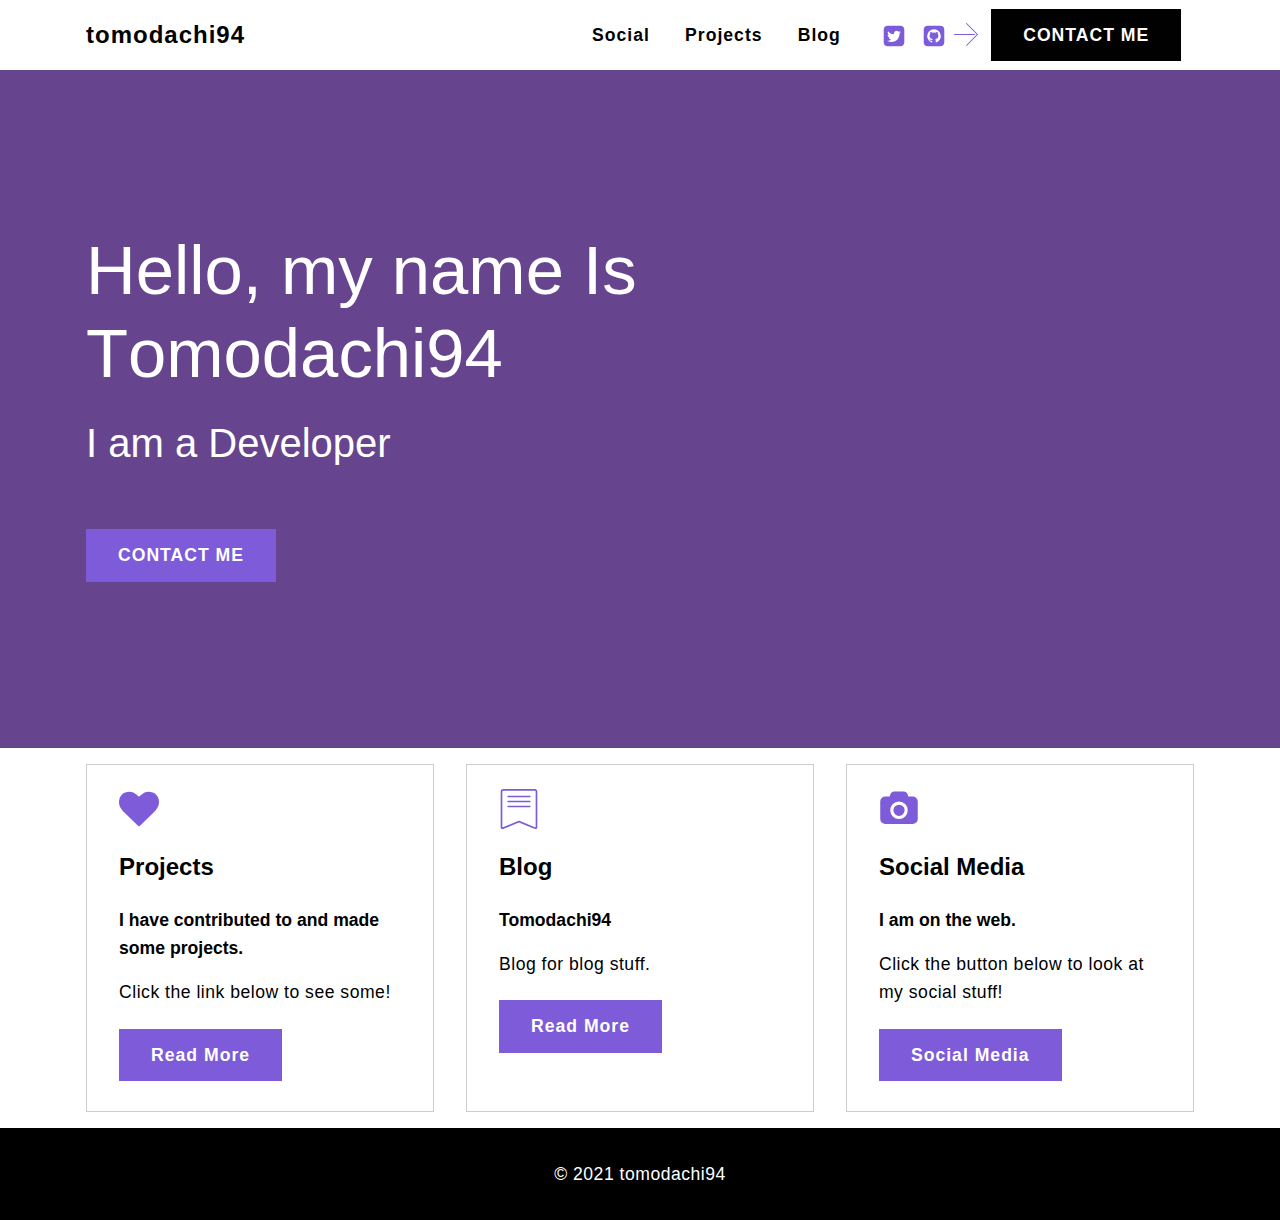
<file: index.html>
<!DOCTYPE html>
<!-- saved from url=(0021)https://215878.8b.io/ -->
<html amp="" class="i-amphtml-singledoc i-amphtml-standalone" amp-version="2012232217000">
<link type="text/css" id="dark-mode" rel="stylesheet" href="https://215878.8b.io/" media="print" i-amphtml-timeout="1363">
<style type="text/css" id="dark-mode-custom-style"></style>
<style type="text/css" id="dark-mode-theme-changer-style"></style>

<head>
    <meta http-equiv="Content-Type" content="text/html; charset=UTF-8">
    <style amp-runtime="">
        html {
            overflow-x: hidden!important
        }
        
        html.i-amphtml-fie {
            height: 100%!important;
            width: 100%!important
        }
        
        html:not([amp4ads]),
        html:not([amp4ads]) body {
            height: auto!important
        }
        
        html:not([amp4ads]) body {
            margin: 0!important
        }
        
        body {
            -webkit-text-size-adjust: 100%;
            -moz-text-size-adjust: 100%;
            -ms-text-size-adjust: 100%;
            text-size-adjust: 100%
        }
        
        html.i-amphtml-singledoc.i-amphtml-embedded {
            -ms-touch-action: pan-y;
            touch-action: pan-y
        }
        
        html.i-amphtml-fie>body,
        html.i-amphtml-singledoc>body {
            overflow: visible!important
        }
        
        html.i-amphtml-fie:not(.i-amphtml-inabox)>body,
        html.i-amphtml-singledoc:not(.i-amphtml-inabox)>body {
            position: relative!important
        }
        
        html.i-amphtml-webview>body {
            overflow-x: hidden!important;
            overflow-y: visible!important;
            min-height: 100vh!important
        }
        
        html.i-amphtml-ios-embed-legacy>body {
            overflow-x: hidden!important;
            overflow-y: auto!important;
            position: absolute!important
        }
        
        html.i-amphtml-ios-embed {
            overflow-y: auto!important;
            position: static
        }
        
        #i-amphtml-wrapper {
            overflow-x: hidden!important;
            overflow-y: auto!important;
            position: absolute!important;
            top: 0!important;
            left: 0!important;
            right: 0!important;
            bottom: 0!important;
            margin: 0!important;
            display: block!important
        }
        
        html.i-amphtml-ios-embed.i-amphtml-ios-overscroll,
        html.i-amphtml-ios-embed.i-amphtml-ios-overscroll>#i-amphtml-wrapper {
            -webkit-overflow-scrolling: touch!important
        }
        
        #i-amphtml-wrapper>body {
            position: relative!important;
            border-top: 1px solid transparent!important
        }
        
        #i-amphtml-wrapper+body {
            visibility: visible
        }
        
        #i-amphtml-wrapper+body .i-amphtml-lightbox-element,
        #i-amphtml-wrapper+body[i-amphtml-lightbox] {
            visibility: hidden
        }
        
        #i-amphtml-wrapper+body[i-amphtml-lightbox] .i-amphtml-lightbox-element {
            visibility: visible
        }
        
        #i-amphtml-wrapper.i-amphtml-scroll-disabled,
        .i-amphtml-scroll-disabled {
            overflow-x: hidden!important;
            overflow-y: hidden!important
        }
        
        amp-instagram {
            padding: 54px 0px 0px!important;
            background-color: #fff
        }
        
        amp-iframe iframe {
            box-sizing: border-box!important
        }
        
        [amp-access][amp-access-hide] {
            display: none
        }
        
        [subscriptions-dialog],
        body:not(.i-amphtml-subs-ready) [subscriptions-action],
        body:not(.i-amphtml-subs-ready) [subscriptions-section] {
            display: none!important
        }
        
        amp-experiment,
        amp-live-list>[update] {
            display: none
        }
        
        .i-amphtml-jank-meter {
            position: fixed;
            background-color: rgba(232, 72, 95, 0.5);
            bottom: 0;
            right: 0;
            color: #fff;
            font-size: 16px;
            z-index: 1000;
            padding: 5px
        }
        
        amp-list[resizable-children]>.i-amphtml-loading-container.amp-hidden {
            display: none!important
        }
        
        amp-list [fetch-error],
        amp-list[load-more] [load-more-button],
        amp-list[load-more] [load-more-end],
        amp-list[load-more] [load-more-failed],
        amp-list[load-more] [load-more-loading] {
            display: none
        }
        
        amp-list[diffable] div[role=list] {
            display: block
        }
        
        amp-story-page,
        amp-story[standalone] {
            min-height: 1px!important;
            display: block!important;
            height: 100%!important;
            margin: 0!important;
            padding: 0!important;
            overflow: hidden!important;
            width: 100%!important
        }
        
        amp-story[standalone] {
            background-color: #202125!important;
            position: relative!important
        }
        
        amp-story-page {
            background-color: #757575
        }
        
        amp-story .amp-active>div,
        amp-story .i-amphtml-loader-background {
            display: none!important
        }
        
        amp-story-page:not(:first-of-type):not([distance]):not([active]) {
            transform: translateY(1000vh)!important
        }
        
        amp-autocomplete {
            position: relative!important;
            display: inline-block!important
        }
        
        amp-autocomplete>input,
        amp-autocomplete>textarea {
            padding: 0.5rem;
            border: 1px solid rgba(0, 0, 0, 0.33)
        }
        
        .i-amphtml-autocomplete-results,
        amp-autocomplete>input,
        amp-autocomplete>textarea {
            font-size: 1rem;
            line-height: 1.5rem
        }
        
        [amp-fx^=fly-in] {
            visibility: hidden
        }
        
        amp-script[nodom] {
            position: fixed!important;
            top: 0!important;
            width: 1px!important;
            height: 1px!important;
            overflow: hidden!important;
            visibility: hidden
        }
        /*# sourceURL=/css/ampdoc.css*/
        
        [hidden] {
            display: none!important
        }
        
        .i-amphtml-element {
            display: inline-block
        }
        
        .i-amphtml-blurry-placeholder {
            transition: opacity 0.3s cubic-bezier(0.0, 0.0, 0.2, 1)!important;
            pointer-events: none
        }
        
        [layout=nodisplay]:not(.i-amphtml-element) {
            display: none!important
        }
        
        .i-amphtml-layout-fixed,
        [layout=fixed][width][height]:not(.i-amphtml-layout-fixed) {
            display: inline-block;
            position: relative
        }
        
        .i-amphtml-layout-responsive,
        [layout=responsive][width][height]:not(.i-amphtml-layout-responsive),
        [width][height][heights]:not([layout]):not(.i-amphtml-layout-responsive),
        [width][height][sizes]:not([layout]):not(.i-amphtml-layout-responsive) {
            display: block;
            position: relative
        }
        
        .i-amphtml-layout-intrinsic,
        [layout=intrinsic][width][height]:not(.i-amphtml-layout-intrinsic) {
            display: inline-block;
            position: relative;
            max-width: 100%
        }
        
        .i-amphtml-layout-intrinsic .i-amphtml-sizer {
            max-width: 100%
        }
        
        .i-amphtml-intrinsic-sizer {
            max-width: 100%;
            display: block!important
        }
        
        .i-amphtml-layout-container,
        .i-amphtml-layout-fixed-height,
        [layout=container],
        [layout=fixed-height][height]:not(.i-amphtml-layout-fixed-height) {
            display: block;
            position: relative
        }
        
        .i-amphtml-layout-fill,
        .i-amphtml-layout-fill.i-amphtml-notbuilt,
        [layout=fill]:not(.i-amphtml-layout-fill) {
            display: block;
            overflow: hidden!important;
            position: absolute;
            top: 0;
            left: 0;
            bottom: 0;
            right: 0
        }
        
        .i-amphtml-layout-flex-item,
        [layout=flex-item]:not(.i-amphtml-layout-flex-item) {
            display: block;
            position: relative;
            -ms-flex: 1 1 auto;
            flex: 1 1 auto
        }
        
        .i-amphtml-layout-fluid {
            position: relative
        }
        
        .i-amphtml-layout-size-defined {
            overflow: hidden!important
        }
        
        .i-amphtml-layout-awaiting-size {
            position: absolute!important;
            top: auto!important;
            bottom: auto!important
        }
        
        i-amphtml-sizer {
            display: block!important
        }
        
        @supports (aspect-ratio:1/1) {
            i-amphtml-sizer.i-amphtml-disable-for-ar {
                display: none!important
            }
        }
        
        .i-amphtml-blurry-placeholder,
        .i-amphtml-fill-content {
            display: block;
            height: 0;
            max-height: 100%;
            max-width: 100%;
            min-height: 100%;
            min-width: 100%;
            width: 0;
            margin: auto
        }
        
        .i-amphtml-layout-size-defined .i-amphtml-fill-content {
            position: absolute;
            top: 0;
            left: 0;
            bottom: 0;
            right: 0
        }
        
        .i-amphtml-replaced-content,
        .i-amphtml-screen-reader {
            padding: 0!important;
            border: none!important
        }
        
        .i-amphtml-screen-reader {
            position: fixed!important;
            top: 0px!important;
            left: 0px!important;
            width: 4px!important;
            height: 4px!important;
            opacity: 0!important;
            overflow: hidden!important;
            margin: 0!important;
            display: block!important;
            visibility: visible!important
        }
        
        .i-amphtml-screen-reader~.i-amphtml-screen-reader {
            left: 8px!important
        }
        
        .i-amphtml-screen-reader~.i-amphtml-screen-reader~.i-amphtml-screen-reader {
            left: 12px!important
        }
        
        .i-amphtml-screen-reader~.i-amphtml-screen-reader~.i-amphtml-screen-reader~.i-amphtml-screen-reader {
            left: 16px!important
        }
        
        .i-amphtml-unresolved {
            position: relative;
            overflow: hidden!important
        }
        
        .i-amphtml-select-disabled {
            -webkit-user-select: none!important;
            -ms-user-select: none!important;
            user-select: none!important
        }
        
        .i-amphtml-notbuilt,
        [layout]:not(.i-amphtml-element),
        [width][height][heights]:not([layout]):not(.i-amphtml-element),
        [width][height][sizes]:not([layout]):not(.i-amphtml-element) {
            position: relative;
            overflow: hidden!important;
            color: transparent!important
        }
        
        .i-amphtml-notbuilt:not(.i-amphtml-layout-container)>*,
        [layout]:not([layout=container]):not(.i-amphtml-element)>*,
        [width][height][heights]:not([layout]):not(.i-amphtml-element)>*,
        [width][height][sizes]:not([layout]):not(.i-amphtml-element)>* {
            display: none
        }
        
        amp-img:not(.i-amphtml-element)[i-amphtml-ssr]>img.i-amphtml-fill-content {
            display: block
        }
        
        .i-amphtml-notbuilt:not(.i-amphtml-layout-container),
        [layout]:not([layout=container]):not(.i-amphtml-element),
        [width][height][heights]:not([layout]):not(.i-amphtml-element),
        [width][height][sizes]:not([layout]):not(.i-amphtml-element) {
            color: transparent!important;
            line-height: 0!important
        }
        
        .i-amphtml-ghost {
            visibility: hidden!important
        }
        
        .i-amphtml-element>[placeholder],
        [layout]:not(.i-amphtml-element)>[placeholder],
        [width][height][heights]:not([layout]):not(.i-amphtml-element)>[placeholder],
        [width][height][sizes]:not([layout]):not(.i-amphtml-element)>[placeholder] {
            display: block
        }
        
        .i-amphtml-element>[placeholder].amp-hidden,
        .i-amphtml-element>[placeholder].hidden {
            visibility: hidden
        }
        
        .i-amphtml-element:not(.amp-notsupported)>[fallback],
        .i-amphtml-layout-container>[placeholder].amp-hidden,
        .i-amphtml-layout-container>[placeholder].hidden {
            display: none
        }
        
        .i-amphtml-layout-size-defined>[fallback],
        .i-amphtml-layout-size-defined>[placeholder] {
            position: absolute!important;
            top: 0!important;
            left: 0!important;
            right: 0!important;
            bottom: 0!important;
            z-index: 1
        }
        
        .i-amphtml-notbuilt>[placeholder] {
            display: block!important
        }
        
        .i-amphtml-hidden-by-media-query {
            display: none!important
        }
        
        .i-amphtml-element-error {
            background: red!important;
            color: #fff!important;
            position: relative!important
        }
        
        .i-amphtml-element-error:before {
            content: attr(error-message)
        }
        
        i-amp-scroll-container,
        i-amphtml-scroll-container {
            position: absolute;
            top: 0;
            left: 0;
            right: 0;
            bottom: 0;
            display: block
        }
        
        i-amp-scroll-container.amp-active,
        i-amphtml-scroll-container.amp-active {
            overflow: auto;
            -webkit-overflow-scrolling: touch
        }
        
        .i-amphtml-loading-container {
            display: block!important;
            pointer-events: none;
            z-index: 1
        }
        
        .i-amphtml-notbuilt>.i-amphtml-loading-container {
            display: block!important
        }
        
        .i-amphtml-loading-container.amp-hidden {
            visibility: hidden
        }
        
        .i-amphtml-element>[overflow] {
            cursor: pointer;
            position: relative;
            z-index: 2;
            visibility: hidden;
            display: initial;
            line-height: normal
        }
        
        .i-amphtml-element>[overflow].amp-visible {
            visibility: visible
        }
        
        template {
            display: none!important
        }
        
        .amp-border-box,
        .amp-border-box *,
        .amp-border-box :after,
        .amp-border-box :before {
            box-sizing: border-box
        }
        
        amp-pixel {
            display: none!important
        }
        
        amp-analytics,
        amp-auto-ads,
        amp-story-auto-ads {
            position: fixed!important;
            top: 0!important;
            width: 1px!important;
            height: 1px!important;
            overflow: hidden!important;
            visibility: hidden
        }
        
        html.i-amphtml-fie>amp-analytics {
            position: initial!important
        }
        
        [visible-when-invalid]:not(.visible),
        form [submit-error],
        form [submit-success],
        form [submitting] {
            display: none
        }
        
        amp-accordion {
            display: block!important
        }
        
        amp-accordion>section {
            float: none!important
        }
        
        amp-accordion>section>* {
            float: none!important;
            display: block!important;
            overflow: hidden!important;
            position: relative!important
        }
        
        amp-accordion,
        amp-accordion>section {
            margin: 0
        }
        
        amp-accordion:not(.i-amphtml-built)>section>:last-child {
            display: none!important
        }
        
        amp-accordion:not(.i-amphtml-built)>section[expanded]>:last-child {
            display: block!important
        }
        /*# sourceURL=/css/ampshared.css*/
    </style>
    <style amp-extension="amp-sidebar">
        amp-sidebar {
            --story-page-vh: 1vh;
            position: fixed!important;
            top: 0;
            max-height: 100vh!important;
            height: 100vh;
            max-width: 80vw;
            background-color: #efefef;
            min-width: 45px!important;
            outline: none;
            overflow-x: hidden!important;
            overflow-y: auto!important;
            z-index: 2147483647;
            -webkit-overflow-scrolling: touch;
            will-change: transform
        }
        
        amp-sidebar[side=left] {
            left: 0!important;
            transform: translateX(-100%);
            animation-name: i-amphtml-sidebar-slide-out-left
        }
        
        amp-sidebar[side=left][open] {
            animation-name: i-amphtml-sidebar-slide-in-left
        }
        
        amp-sidebar[side=right] {
            right: 0!important;
            transform: translateX(100%);
            animation-name: i-amphtml-sidebar-slide-out-right
        }
        
        amp-sidebar[side=right][open] {
            animation-name: i-amphtml-sidebar-slide-in-right
        }
        
        amp-sidebar[side][i-amphtml-sidebar-opened] {
            transform: none;
            animation: none
        }
        
        .i-amphtml-sidebar-mask,
        amp-sidebar[side] {
            animation-duration: 233ms;
            animation-timing-function: cubic-bezier(0, 0, .21, 1);
            animation-fill-mode: forwards
        }
        
        .i-amphtml-toolbar>ol,
        .i-amphtml-toolbar>ul {
            display: -ms-flexbox;
            display: flex;
            -ms-flex-pack: start;
            justify-content: flex-start;
            -ms-flex-wrap: wrap;
            flex-wrap: wrap;
            overflow: auto;
            list-style-type: none;
            padding: 0;
            margin: 0
        }
        
        .i-amphtml-sidebar-mask {
            position: fixed!important;
            top: 0!important;
            left: 0!important;
            width: 100vw!important;
            height: 100vh!important;
            background-image: none!important;
            background-color: rgba(0, 0, 0, 0.5);
            animation-name: i-amphtml-sidebar-mask-fade-out;
            z-index: 2147483646
        }
        
        .i-amphtml-sidebar-mask[open] {
            animation-name: i-amphtml-sidebar-mask-fade-in
        }
        
        .i-amphtml-sidebar-mask[i-amphtml-sidebar-opened] {
            animation: none
        }
        
        @keyframes i-amphtml-sidebar-slide-in-left {
            0% {
                transform: translateX(-100%)
            }
            to {
                transform: translateX(0)
            }
        }
        
        @keyframes i-amphtml-sidebar-slide-out-left {
            0% {
                transform: translateX(0)
            }
            to {
                transform: translateX(-100%)
            }
        }
        
        @keyframes i-amphtml-sidebar-slide-in-right {
            0% {
                transform: translateX(100%)
            }
            to {
                transform: translateX(0)
            }
        }
        
        @keyframes i-amphtml-sidebar-slide-out-right {
            0% {
                transform: translateX(0)
            }
            to {
                transform: translateX(100%)
            }
        }
        
        @keyframes i-amphtml-sidebar-mask-fade-in {
            0% {
                opacity: 0
            }
            to {
                opacity: 1
            }
        }
        
        @keyframes i-amphtml-sidebar-mask-fade-out {
            0% {
                opacity: 1
            }
            to {
                opacity: 0
            }
        }
        /*# sourceURL=/extensions/amp-sidebar/0.1/amp-sidebar.css*/
    </style>
    <!-- Site made with 8b Website Builder v0.0.0.0, https://8b.com -->

    <meta http-equiv="X-UA-Compatible" content="IE=edge">
    <meta name="generator" content="8b v0.0.0.0, 8b.com">
    <meta name="viewport" content="width=device-width, initial-scale=1, minimum-scale=1">
    <link rel="shortcut icon" href="https://tomodachi94.github.io/icon.png" type="image/x-icon">
    <meta name="description" content="">
    <title>tomodachi94</title>

    <link rel="canonical" href="https://215878.8b.io/">
    <style amp-boilerplate="">
        body {
            -webkit-animation: -amp-start 8s steps(1, end) 0s 1 normal both;
            -moz-animation: -amp-start 8s steps(1, end) 0s 1 normal both;
            -ms-animation: -amp-start 8s steps(1, end) 0s 1 normal both;
            animation: -amp-start 8s steps(1, end) 0s 1 normal both
        }
        
        @-webkit-keyframes -amp-start {
            from {
                visibility: hidden
            }
            to {
                visibility: visible
            }
        }
        
        @-moz-keyframes -amp-start {
            from {
                visibility: hidden
            }
            to {
                visibility: visible
            }
        }
        
        @-ms-keyframes -amp-start {
            from {
                visibility: hidden
            }
            to {
                visibility: visible
            }
        }
        
        @-o-keyframes -amp-start {
            from {
                visibility: hidden
            }
            to {
                visibility: visible
            }
        }
        
        @keyframes -amp-start {
            from {
                visibility: hidden
            }
            to {
                visibility: visible
            }
        }
    </style>
    <noscript><style amp-boilerplate>body{-webkit-animation:none;-moz-animation:none;-ms-animation:none;animation:none}</style></noscript>
    <link href="./index_files/css" rel="stylesheet">

    <style amp-custom="">
        div,
        span,
        h1,
        h2,
        h3,
        h4,
        h5,
        h6,
        p,
        blockquote,
        a,
        ol,
        ul,
        li,
        figcaption,
        textarea,
        input {
            font: inherit;
        }
        
        * {
            box-sizing: border-box;
            outline: none;
        }
        
        *:focus {
            outline: none;
        }
        
        body {
            position: relative;
            font-style: normal;
            line-height: 1.5;
            color: #000000;
        }
        
        section {
            background-color: #ffffff;
            background-position: 50% 50%;
            background-repeat: no-repeat;
            background-size: cover;
            overflow: hidden;
            padding: 30px 0;
        }
        
        section,
        .container,
        .container-fluid {
            position: relative;
            word-wrap: break-word;
        }
        
        h1,
        h2,
        h3,
        h4,
        h5,
        h6 {
            margin: 0;
            padding: 0;
        }
        
        p,
        li,
        blockquote {
            letter-spacing: 0.5px;
            line-height: 1.7;
        }
        
        ul,
        ol,
        blockquote,
        p {
            margin-bottom: 0;
            margin-top: 0;
        }
        
        a {
            cursor: pointer;
        }
        
        a,
        a:hover {
            text-decoration: none;
        }
        
        a.mbr-iconfont:hover {
            text-decoration: none;
        }
        
        h1,
        h2,
        h3,
        h4,
        h5,
        h6,
        .display-1,
        .display-2,
        .display-4,
        .display-5,
        .display-7 {
            word-break: break-word;
            word-wrap: break-word;
        }
        
        b,
        strong {
            font-weight: bold;
        }
        
        blockquote {
            padding: 10px 0 10px 20px;
            position: relative;
            border-left: 3px solid;
        }
        
        input:-webkit-autofill,
        input:-webkit-autofill:hover,
        input:-webkit-autofill:focus,
        input:-webkit-autofill:active {
            transition-delay: 9999s;
            transition-property: background-color, color;
        }
        
        html,
        body {
            height: auto;
            min-height: 100vh;
        }
        
        .mbr-section-title {
            margin: 0;
            padding: 0;
            font-style: normal;
            line-height: 1.2;
            width: 100%;
        }
        
        .mbr-section-subtitle {
            line-height: 1.3;
            width: 100%;
        }
        
        .mbr-text {
            font-style: normal;
            line-height: 1.6;
            width: 100%;
        }
        
        .mbr-figure {
            align-self: center;
        }
        
        .btn {
            text-align: center;
            position: relative;
            margin: .4rem .8rem;
            font-weight: 700;
            border-width: 2px;
            border-style: solid;
            font-style: normal;
            white-space: normal;
            transition: all .2s ease-in-out, box-shadow 2s ease-in-out;
            display: inline-flex;
            align-items: center;
            justify-content: center;
            word-break: break-word;
            line-height: 1.5;
            letter-spacing: 1px;
        }
        
        .btn-form {
            padding: 1rem 2rem;
        }
        
        .btn-form:hover {
            cursor: pointer;
        }
        
        .note-popover .btn:after {
            display: none;
        }
        
        .card-title {
            margin: 0;
        }
        
        .card-img {
            border-radius: 0;
            width: auto;
            flex-shrink: 0;
        }
        
        .card-img img {
            width: 100%;
        }
        
        .card {
            position: relative;
            background-color: transparent;
            border: none;
            border-radius: 0;
            width: 100%;
            padding-left: 1rem;
            padding-right: 1rem;
        }
        
        @media (max-width: 767px) {
            .card:not(.last-child) {
                padding-bottom: 2rem;
            }
        }
        
        .card .card-wrapper {
            height: 100%;
        }
        
        @media (max-width: 767px) {
            .card .card-wrapper {
                flex-direction: column;
            }
        }
        
        .card img {
            height: 100%;
            object-fit: cover;
            object-position: center;
        }
        
        @media (min-width: 992px) {
            .lg-pb {
                padding-bottom: 3rem;
            }
        }
        
        @media (max-width: 991px) {
            .md-pb {
                padding-bottom: 2rem;
            }
        }
        
        .card-inner,
        .items-list {
            display: flex;
            flex-direction: column;
        }
        
        .items-list {
            list-style-type: none;
            padding: 0;
        }
        
        .items-list .list-item {
            padding: 1rem 2rem;
        }
        
        .card-head {
            padding: 1.5rem 2rem;
        }
        
        .card-price-wrap {
            padding: 1rem 2rem;
            display: flex;
            flex-direction: column;
        }
        
        .card-button {
            padding: 1rem;
            margin: 0;
        }
        
        .gallery-img-wrap {
            position: relative;
            height: 100%;
        }
        
        .gallery-img-wrap:hover {
            cursor: pointer;
        }
        
        .gallery-img-wrap:hover .icon-wrap,
        .gallery-img-wrap:hover .caption-on-hover {
            opacity: 1;
        }
        
        .gallery-img-wrap:hover:after {
            opacity: .5;
        }
        
        .gallery-img-wrap amp-img {
            height: 100%;
        }
        
        .gallery-img-wrap:after {
            content: "";
            position: absolute;
            top: 0;
            bottom: 0;
            left: 0;
            right: 0;
            background: #000;
            opacity: 0;
            transition: opacity .3s;
            pointer-events: none;
        }
        
        .gallery-img-wrap .icon-wrap,
        .gallery-img-wrap .img-caption {
            position: absolute;
            z-index: 3;
            pointer-events: none;
        }
        
        .gallery-img-wrap .icon-wrap,
        .gallery-img-wrap .caption-on-hover {
            opacity: 0;
            transition: opacity .3s;
        }
        
        .gallery-img-wrap .icon-wrap {
            left: 50%;
            top: 50%;
            transform: translate(-50%, -50%);
            background-color: #fff;
            padding: .5rem;
            border-radius: 50%;
        }
        
        .gallery-img-wrap .img-caption {
            left: 0;
            right: 0;
        }
        
        .gallery-img-wrap .img-caption.caption-top {
            top: 0;
        }
        
        .gallery-img-wrap .img-caption.caption-bottom {
            bottom: 0;
        }
        
        .gallery-img-wrap .img-caption:after {
            content: "";
            position: absolute;
            top: 0;
            left: 0;
            right: 0;
            height: 100%;
            transition: opacity .3s;
            z-index: -1;
            pointer-events: none;
        }
        
        @media (max-width: 767px) {
            .gallery-img-wrap:after,
            .gallery-img-wrap:hover:after,
            .gallery-img-wrap .icon-wrap {
                display: none;
            }
            .gallery-img-wrap .caption-on-hover {
                opacity: 1;
            }
        }
        
        .is-builder .gallery-img-wrap .icon-wrap {
            pointer-events: all;
        }
        
        .is-builder .gallery-img-wrap .img-caption>* {
            pointer-events: all;
        }
        
        .icons-list a {
            margin-right: 1rem;
        }
        
        .icons-list a:last-child {
            margin-right: 0;
        }
        
        .counter-container {
            position: relative;
        }
        
        .counter-container ol li {
            margin-bottom: 2rem;
        }
        
        .counter-container.stylizedCounters ol {
            counter-reset: section;
        }
        
        .counter-container.stylizedCounters ol li {
            z-index: 3;
            list-style: none;
        }
        
        .counter-container.stylizedCounters ol li:before {
            z-index: 2;
            position: absolute;
            left: 0px;
            counter-increment: section;
            content: counters(section, ".") " ";
            text-align: center;
            margin: 0 10px;
            line-height: 37px;
            width: 40px;
            height: 40px;
            transition: all .2s;
            color: #232323;
            font-size: 25px;
            border-radius: 50%;
            font-weight: bold;
        }
        
        .timeline-wrap {
            position: relative;
        }
        
        .timeline-wrap .iconBackground {
            position: absolute;
            left: 50%;
            width: 20px;
            height: 20px;
            line-height: 30px;
            text-align: center;
            border-radius: 50%;
            font-size: 30px;
            display: inline-block;
            background-color: #232323;
            top: 20px;
            margin-left: -10px;
        }
        
        @media (max-width: 768px) {
            .timeline-wrap .iconBackground {
                left: 0;
            }
        }
        
        .separline {
            position: relative;
        }
        
        @media (max-width: 768px) {
            .separline:not(.last-child) {
                padding-bottom: 2rem;
            }
        }
        
        .separline:before {
            position: absolute;
            content: "";
            width: 2px;
            background-color: #232323;
            left: calc(50% - 1px);
            height: calc(100% - 20px);
            top: 40px;
        }
        
        @media (max-width: 768px) {
            .separline:before {
                left: 0;
            }
        }
        
        amp-image-lightbox a.control {
            position: absolute;
            width: 32px;
            height: 32px;
            right: 48px;
            top: 32px;
            z-index: 1000;
        }
        
        amp-image-lightbox a.control .close {
            position: relative;
        }
        
        amp-image-lightbox a.control .close:before,
        amp-image-lightbox a.control .close:after {
            position: absolute;
            left: 15px;
            content: ' ';
            height: 33px;
            width: 2px;
            background-color: #fff;
        }
        
        amp-image-lightbox a.control .close:before {
            transform: rotate(45deg);
        }
        
        amp-image-lightbox a.control .close:after {
            transform: rotate(-45deg);
        }
        
        .iconbox.iconfont-wrapper {
            cursor: pointer;
        }
        
        .iconbox.iconfont-wrapper svg {
            pointer-events: none;
        }
        
        .lightbox {
            background: rgba(0, 0, 0, 0.8);
            width: 100%;
            height: 100%;
            position: absolute;
            display: flex;
            flex-direction: column;
            -webkit-align-items: center;
            align-items: center;
            -webkit-justify-content: center;
            justify-content: center;
        }
        
        .lightbox .video-block {
            width: 100%;
        }
        
        .hidden {
            visibility: hidden;
        }
        
        .super-hide {
            display: none;
        }
        
        .inactive {
            -webkit-user-select: none;
            -moz-user-select: none;
            -ms-user-select: none;
            user-select: none;
            pointer-events: none;
            -webkit-user-drag: none;
            user-drag: none;
        }
        
        .popover-content ul.show {
            min-height: 155px;
        }
        
        .mbr-white {
            color: #ffffff;
        }
        
        .mbr-black {
            color: #000000;
        }
        
        .align-left {
            text-align: left;
        }
        
        .align-left .list-item {
            justify-content: flex-start;
        }
        
        .align-center {
            text-align: center;
        }
        
        .align-center .list-item {
            justify-content: center;
        }
        
        .align-right {
            text-align: right;
        }
        
        .align-right .list-item {
            justify-content: flex-end;
        }
        
        @media (max-width: 767px) {
            .align-left,
            .align-center,
            .align-right {
                text-align: center;
            }
            .align-left .list-item,
            .align-center .list-item,
            .align-right .list-item {
                justify-content: center;
            }
        }
        
        .mbr-light {
            font-weight: 300;
        }
        
        .mbr-regular {
            font-weight: 400;
        }
        
        .mbr-semibold {
            font-weight: 500;
        }
        
        .mbr-bold {
            font-weight: 700;
        }
        
        .mbr-section-btn {
            margin-left: -.8rem;
            margin-right: -.8rem;
            font-size: 0;
        }
        
        nav .mbr-section-btn {
            margin-left: 0rem;
            margin-right: 0rem;
        }
        
        .btn .mbr-iconfont,
        .btn.btn-sm .mbr-iconfont {
            cursor: pointer;
            margin-right: 0.5rem;
        }
        
        .btn.btn-md .mbr-iconfont,
        .btn.btn-md .mbr-iconfont {
            margin-right: 0.8rem;
        }
        
        [type="submit"] {
            -webkit-appearance: none;
        }
        
        .mbr-fullscreen .mbr-overlay {
            min-height: 100vh;
        }
        
        .mbr-fullscreen {
            display: flex;
            display: -webkit-flex;
            display: -moz-flex;
            display: -ms-flex;
            display: -o-flex;
            align-items: center;
            -webkit-align-items: center;
            min-height: 100vh;
            padding-top: 3rem;
            padding-bottom: 3rem;
        }
        
        .mbr-overlay {
            bottom: 0;
            left: 0;
            position: absolute;
            right: 0;
            top: 0;
            z-index: 0;
        }
        
        .mbr-parallax-bg {
            bottom: 0;
            left: 0;
            opacity: .5;
            position: absolute;
            right: 0;
            top: 0;
            z-index: 0;
            background-position: 50% 50%;
            background-repeat: no-repeat;
            background-size: cover;
        }
        
        section.menu {
            min-height: 70px;
        }
        
        .menu-container {
            display: flex;
            justify-content: space-between;
            align-items: center;
            min-height: 70px;
        }
        
        @media (max-width: 991px) {
            .menu-container {
                max-width: 100%;
                padding: 0 2rem;
            }
        }
        
        @media (max-width: 767px) {
            .menu-container {
                padding: 0 1rem;
            }
        }
        
        .navbar {
            z-index: 100;
            width: 100%;
        }
        
        .navbar-fixed-top {
            position: fixed;
            top: 0;
        }
        
        .navbar-brand {
            display: flex;
            align-items: center;
            word-break: break-word;
            z-index: 1;
        }
        
        .navbar-logo {
            margin-right: .8rem;
        }
        
        @media (max-width: 767px) {
            .navbar-logo amp-img {
                max-height: 55px;
                max-width: 55px;
            }
        }
        
        .navbar-caption-wrap {
            display: flex;
        }
        
        .navbar .navbar-collapse {
            display: flex;
            flex-basis: auto;
            align-items: center;
            justify-content: flex-end;
        }
        
        @media (max-width: 991px) {
            .navbar .navbar-collapse {
                display: none;
                position: absolute;
                top: 0;
                right: 0;
                min-height: 100vh;
                padding: 70px 2rem 1rem;
                z-index: 1;
            }
        }
        
        @media (max-width: 991px) {
            .navbar.opened .navbar-collapse.show,
            .navbar.opened .navbar-collapse.collapsing {
                display: block;
            }
            .is-builder .navbar-collapse {
                position: fixed;
            }
        }
        
        .navbar-nav {
            list-style-type: none;
            display: flex;
            flex-wrap: wrap;
            padding-left: 0;
            min-width: 10rem;
        }
        
        @media (max-width: 991px) {
            .navbar-nav {
                flex-direction: column;
            }
        }
        
        .navbar-nav .mbr-iconfont {
            margin-right: .2rem;
        }
        
        .nav-item {
            word-break: break-all;
        }
        
        .nav-link {
            display: flex;
            align-items: center;
            justify-content: center;
        }
        
        .nav-link,
        .navbar-caption {
            transition: all 0.2s;
            letter-spacing: 1px;
        }
        
        .nav-dropdown .dropdown-menu {
            min-width: 10rem;
            padding-bottom: 1.25rem;
            padding-top: 1.25rem;
            position: absolute;
            left: 0;
        }
        
        .nav-dropdown .dropdown-menu .dropdown-item {
            line-height: 2;
            display: flex;
            justify-content: center;
            align-items: center;
            padding: .25rem 1.5rem;
            white-space: nowrap;
        }
        
        .nav-dropdown .dropdown-menu .dropdown {
            position: relative;
        }
        
        .dropdown-menu .dropdown:hover>.dropdown-menu {
            opacity: 1;
            pointer-events: all;
        }
        
        .nav-dropdown .dropdown-submenu {
            top: 0;
            left: 100%;
            margin: 0;
        }
        
        .nav-item.dropdown {
            position: relative;
        }
        
        .nav-item.dropdown .dropdown-menu {
            opacity: 0;
            pointer-events: none;
        }
        
        .nav-item.dropdown:hover>.dropdown-menu {
            opacity: 1;
            pointer-events: all;
        }
        
        .link.dropdown-toggle:after {
            content: '';
            margin-left: .25rem;
            border-top: 0.35em solid;
            border-right: 0.35em solid transparent;
            border-left: 0.35em solid transparent;
            border-bottom: 0;
        }
        
        .navbar .dropdown.open>.dropdown-menu {
            display: block;
        }
        
        @media (max-width: 991px) {
            .is-builder .nav-dropdown .dropdown-menu {
                position: relative;
            }
            .nav-dropdown .dropdown-submenu {
                left: 0;
            }
            .dropdown-item {
                padding: .25rem 1.5rem;
                margin: 0;
                justify-content: center;
            }
            .dropdown-item:after {
                right: auto;
            }
            .navbar.opened .dropdown-menu {
                top: 0;
            }
            .dropdown-toggle[data-toggle="dropdown-submenu"]:after {
                content: '';
                margin-left: .25rem;
                border-top: .35em solid;
                border-right: .35em solid transparent;
                border-left: .35em solid transparent;
                border-bottom: 0;
                top: 55%;
            }
        }
        
        .navbar-buttons {
            display: flex;
            flex-wrap: wrap;
            align-items: center;
            justify-content: center;
        }
        
        @media (max-width: 991px) {
            .navbar-buttons {
                flex-direction: column;
            }
        }
        
        .menu-social-list {
            display: flex;
            align-items: center;
            justify-content: center;
            flex-wrap: wrap;
        }
        
        .menu-social-list a {
            margin: 0 .5rem;
        }
        
        button.navbar-toggler {
            position: absolute;
            right: 20px;
            top: 25px;
            width: 31px;
            height: 20px;
            cursor: pointer;
            transition: all .2s;
            align-self: center;
        }
        
        .hamburger span {
            position: absolute;
            right: 0;
            width: 30px;
            height: 2px;
            border-right: 5px;
        }
        
        .hamburger span:nth-child(1) {
            top: 0;
            transition: all .2s;
        }
        
        .hamburger span:nth-child(2) {
            top: 8px;
            transition: all .15s;
        }
        
        .hamburger span:nth-child(3) {
            top: 8px;
            transition: all .15s;
        }
        
        .hamburger span:nth-child(4) {
            top: 16px;
            transition: all .2s;
        }
        
        nav.opened .navbar-toggler:not(.hide) .hamburger span:nth-child(1) {
            top: 8px;
            width: 0;
            opacity: 0;
            right: 50%;
            transition: all .2s;
        }
        
        nav.opened .navbar-toggler:not(.hide) .hamburger span:nth-child(2) {
            -webkit-transform: rotate(45deg);
            transform: rotate(45deg);
            transition: all .25s;
        }
        
        nav.opened .navbar-toggler:not(.hide) .hamburger span:nth-child(3) {
            -webkit-transform: rotate(-45deg);
            transform: rotate(-45deg);
            transition: all .25s;
        }
        
        nav.opened .navbar-toggler:not(.hide) .hamburger span:nth-child(4) {
            top: 8px;
            width: 0;
            opacity: 0;
            right: 50%;
            transition: all .2s;
        }
        
        .ampstart-btn.hamburger {
            position: absolute;
            top: 25px;
            right: 15px;
            margin-left: auto;
            width: 30px;
            height: 20px;
            background: none;
            border: none;
            cursor: pointer;
            z-index: 1000;
        }
        
        @media (min-width: 992px) {
            .ampstart-btn,
            amp-sidebar {
                display: none;
            }
            .dropdown-menu .dropdown-toggle:after {
                content: '';
                border-bottom: 0.35em solid transparent;
                border-left: 0.35em solid;
                border-right: 0;
                border-top: 0.35em solid transparent;
                margin-left: 0.3rem;
                margin-top: -0.3077em;
                position: absolute;
                right: 1.1538em;
                top: 50%;
            }
        }
        
        .close-sidebar {
            width: 30px;
            height: 30px;
            position: relative;
            cursor: pointer;
            background-color: transparent;
            border: none;
        }
        
        .close-sidebar span {
            position: absolute;
            left: 0;
            width: 30px;
            height: 2px;
            border-right: 5px;
        }
        
        .close-sidebar span:nth-child(1) {
            transform: rotate(45deg);
        }
        
        .close-sidebar span:nth-child(2) {
            transform: rotate(-45deg);
        }
        
        .builder-sidebar {
            position: relative;
            min-height: 100vh;
            z-index: 1030;
            padding: 1rem 2rem;
            max-width: 20rem;
        }
        
        .builder-sidebar .dropdown:hover>.dropdown-menu {
            position: relative;
            text-align: center;
        }
        
        section.sidebar-open:before {
            content: '';
            position: fixed;
            top: 0;
            bottom: 0;
            right: 0;
            left: 0;
            background-color: rgba(0, 0, 0, 0.2);
            z-index: 1040;
        }
        
        .map-placeholder {
            display: none;
        }
        
        .map-placeholder h4 {
            padding-top: 5rem;
            color: #767676;
            text-align: center;
        }
        
        .google-map {
            position: relative;
            width: 100%;
        }
        
        @media (max-width: 992px) {
            .google-map {
                padding: 0;
                margin: 0;
            }
        }
        
        .google-map [data-state-details] {
            color: #6b6763;
            font-family: Montserrat;
            height: 1.5em;
            margin-top: -0.75em;
            padding-left: 1.25rem;
            padding-right: 1.25rem;
            position: absolute;
            text-align: center;
            top: 50%;
            width: 100%;
        }
        
        .google-map[data-state] {
            background: #e9e5dc;
        }
        
        .google-map[data-state="loading"] [data-state-details] {
            display: none;
        }
        
        div[submit-success] {
            padding: 1rem;
            margin-bottom: 1rem;
        }
        
        div[submit-error] {
            padding: 1rem;
            margin-bottom: 1rem;
        }
        
        textarea[type="hidden"] {
            display: none;
        }
        
        amp-img {
            width: 100%;
        }
        
        amp-img img {
            max-height: 100%;
            max-width: 100%;
        }
        
        img.mbr-temp {
            width: 100%;
        }
        
        .rounded {
            border-radius: 50%;
        }
        
        .is-builder .nodisplay+img[async],
        .is-builder .nodisplay+img[decoding="async"],
        .is-builder amp-img>a+img[async],
        .is-builder amp-img>a+img[decoding="async"] {
            display: none;
        }
        
        html:not(.is-builder) amp-img>a {
            position: absolute;
            top: 0;
            bottom: 0;
            left: 0;
            right: 0;
            z-index: 1;
        }
        
        .is-builder .temp-amp-sizer {
            position: absolute;
        }
        
        .is-builder amp-youtube .temp-amp-sizer,
        .is-builder amp-vimeo .temp-amp-sizer {
            position: static;
        }
        
        .is-builder section.horizontal-menu .ampstart-btn {
            display: none;
        }
        
        .is-builder section.horizontal-menu .dropdown-menu {
            z-index: auto;
            opacity: 1;
            pointer-events: auto;
        }
        
        .is-builder section.horizontal-menu .nav-dropdown .link.dropdown-toggle[aria-expanded="true"] {
            margin-right: 0;
            padding: 0.667em 1em;
        }
        
        div.placeholder {
            z-index: 4;
            background: rgba(255, 255, 255, 0.5);
        }
        
        div.placeholder svg {
            position: absolute;
            top: 50%;
            left: 50%;
            transform: translate(-50%, -50%);
            width: 20%;
            height: auto;
        }
        
        div.placeholder svg circle.big {
            animation: big-anim 3s linear infinite;
        }
        
        div.placeholder svg circle.small {
            animation: small-anim 1.5s linear infinite;
        }
        
        @keyframes big-anim {
            from {
                stroke-dashoffset: 900;
            }
            to {
                stroke-dashoffset: 0;
            }
        }
        
        @keyframes small-anim {
            from {
                stroke-dashoffset: 850;
            }
            to {
                stroke-dashoffset: 0;
            }
        }
        
        .placeholder-loader .amp-active>div {
            display: none;
        }
        
        .container {
            padding-right: 1rem;
            padding-left: 1rem;
            width: 100%;
            margin-right: auto;
            margin-left: auto;
        }
        
        @media (max-width: 767px) {
            .container {
                max-width: 540px;
            }
        }
        
        @media (min-width: 768px) {
            .container {
                max-width: 720px;
            }
        }
        
        @media (min-width: 992px) {
            .container {
                max-width: 960px;
            }
        }
        
        @media (min-width: 1200px) {
            .container {
                max-width: 1140px;
            }
        }
        
        .container-fluid {
            width: 100%;
            margin-right: auto;
            margin-left: auto;
            padding-left: 1rem;
            padding-right: 1rem;
        }
        
        .media-container-row {
            display: flex;
            flex-wrap: wrap;
        }
        
        @media (min-width: 992px) {
            .media-container-row {
                flex-wrap: nowrap;
            }
        }
        
        .mbr-flex {
            display: flex;
        }
        
        .flex-wrap {
            flex-wrap: wrap;
        }
        
        .mbr-jc-s {
            justify-content: flex-start;
        }
        
        .mbr-jc-c {
            justify-content: center;
        }
        
        .mbr-jc-e {
            justify-content: flex-end;
        }
        
        .mbr-row {
            display: -webkit-box;
            display: -webkit-flex;
            display: -ms-flexbox;
            display: flex;
            -webkit-flex-wrap: wrap;
            -ms-flex-wrap: wrap;
            flex-wrap: wrap;
            margin-right: -1rem;
            margin-left: -1rem;
        }
        
        .mbr-row-reverse {
            flex-direction: row-reverse;
        }
        
        .mbr-column {
            flex-direction: column;
        }
        
        @media (max-width: 767px) {
            .mbr-col-sm-12 {
                -ms-flex: 0 0 100%;
                flex: 0 0 100%;
                max-width: 100%;
                padding-right: 1rem;
                padding-left: 1rem;
            }
        }
        
        @media (min-width: 768px) {
            .mbr-col-md-3 {
                -ms-flex: 0 0 25%;
                flex: 0 0 25%;
                max-width: 25%;
                padding-right: 1rem;
                padding-left: 1rem;
            }
            .mbr-col-md-4 {
                -ms-flex: 0 0 33.333333%;
                flex: 0 0 33.333333%;
                max-width: 33.333333%;
                padding-right: 1rem;
                padding-left: 1rem;
            }
            .mbr-col-md-5 {
                -ms-flex: 0 0 41.666667%;
                flex: 0 0 41.666667%;
                max-width: 41.666667%;
                padding-right: 1rem;
                padding-left: 1rem;
            }
            .mbr-col-md-6 {
                -ms-flex: 0 0 50%;
                flex: 0 0 50%;
                max-width: 50%;
                padding-right: 1rem;
                padding-left: 1rem;
            }
            .mbr-col-md-7 {
                -ms-flex: 0 0 58.333333%;
                flex: 0 0 58.333333%;
                max-width: 58.333333%;
                padding-right: 1rem;
                padding-left: 1rem;
            }
            .mbr-col-md-8 {
                -ms-flex: 0 0 66.666667%;
                flex: 0 0 66.666667%;
                max-width: 66.666667%;
                padding-left: 1rem;
                padding-right: 1rem;
            }
            .mbr-col-md-10 {
                -ms-flex: 0 0 83.333333%;
                flex: 0 0 83.333333%;
                max-width: 83.333333%;
                padding-left: 1rem;
                padding-right: 1rem;
            }
            .mbr-col-md-12 {
                -ms-flex: 0 0 100%;
                flex: 0 0 100%;
                max-width: 100%;
                padding-right: 1rem;
                padding-left: 1rem;
            }
        }
        
        @media (min-width: 992px) {
            .mbr-col-lg-2 {
                -ms-flex: 0 0 16.666667%;
                flex: 0 0 16.666667%;
                max-width: 16.666667%;
                padding-right: 1rem;
                padding-left: 1rem;
            }
            .mbr-col-lg-3 {
                -ms-flex: 0 0 25%;
                flex: 0 0 25%;
                max-width: 25%;
                padding-right: 1rem;
                padding-left: 1rem;
            }
            .mbr-col-lg-4 {
                -ms-flex: 0 0 33.33%;
                flex: 0 0 33.33%;
                max-width: 33.33%;
                padding-right: 1rem;
                padding-left: 1rem;
            }
            .mbr-col-lg-5 {
                -ms-flex: 0 0 41.666%;
                flex: 0 0 41.666%;
                max-width: 41.666%;
                padding-right: 1rem;
                padding-left: 1rem;
            }
            .mbr-col-lg-6 {
                -ms-flex: 0 0 50%;
                flex: 0 0 50%;
                max-width: 50%;
                padding-right: 1rem;
                padding-left: 1rem;
            }
            .mbr-col-lg-7 {
                -ms-flex: 0 0 58.333333%;
                flex: 0 0 58.333333%;
                max-width: 58.333333%;
                padding-right: 1rem;
                padding-left: 1rem;
            }
            .mbr-col-lg-8 {
                -ms-flex: 0 0 66.666667%;
                flex: 0 0 66.666667%;
                max-width: 66.666667%;
                padding-left: 1rem;
                padding-right: 1rem;
            }
            .mbr-col-lg-9 {
                -ms-flex: 0 0 75%;
                flex: 0 0 75%;
                max-width: 75%;
                padding-left: 1rem;
                padding-right: 1rem;
            }
            .mbr-col-lg-10 {
                -ms-flex: 0 0 83.3333%;
                flex: 0 0 83.3333%;
                max-width: 83.3333%;
                padding-right: 1rem;
                padding-left: 1rem;
            }
            .mbr-col-lg-12 {
                -ms-flex: 0 0 100%;
                flex: 0 0 100%;
                max-width: 100%;
                padding-right: 1rem;
                padding-left: 1rem;
            }
        }
        
        @media (min-width: 1200px) {
            .mbr-col-xl-7 {
                -ms-flex: 0 0 58.333333%;
                flex: 0 0 58.333333%;
                max-width: 58.333333%;
                padding-right: 1rem;
                padding-left: 1rem;
            }
            .mbr-col-xl-4 {
                -ms-flex: 0 0 33.333333%;
                flex: 0 0 33.333333%;
                max-width: 33.333333%;
                padding-right: 1rem;
                padding-left: 1rem;
            }
            .mbr-col-xl-8 {
                -ms-flex: 0 0 66.666667%;
                flex: 0 0 66.666667%;
                max-width: 66.666667%;
                padding-left: 1rem;
                padding-right: 1rem;
            }
            .mbr-col-xl-5 {
                -ms-flex: 0 0 41.666667%;
                flex: 0 0 41.666667%;
                max-width: 41.666667%;
            }
        }
        
        .mbr-pt-1 {
            padding-top: .5rem;
        }
        
        .mbr-pt-2 {
            padding-top: 1rem;
        }
        
        .mbr-pt-3 {
            padding-top: 1.5rem;
        }
        
        .mbr-pt-4 {
            padding-top: 2rem;
        }
        
        .mbr-pt-5 {
            padding-top: 3rem;
        }
        
        .mbr-pb-1 {
            padding-bottom: .5rem;
        }
        
        .mbr-pb-2 {
            padding-bottom: 1rem;
        }
        
        .mbr-pb-3 {
            padding-bottom: 1.5rem;
        }
        
        .mbr-pb-4 {
            padding-bottom: 2rem;
        }
        
        .mbr-pb-5 {
            padding-bottom: 3rem;
        }
        
        .mbr-px-1 {
            padding-left: .5rem;
            padding-right: .5rem;
        }
        
        .mbr-px-2 {
            padding-left: 1rem;
            padding-right: 1rem;
        }
        
        .mbr-px-3 {
            padding-left: 1.5rem;
            padding-right: 1.5rem;
        }
        
        .mbr-px-4 {
            padding-left: 2rem;
            padding-right: 2rem;
        }
        
        @media (max-width: 991px) {
            .mbr-px-4 {
                padding-left: 1rem;
                padding-right: 1rem;
            }
        }
        
        .mbr-px-5 {
            padding-left: 3rem;
            padding-right: 3rem;
        }
        
        @media (max-width: 991px) {
            .mbr-px-5 {
                padding-left: 1rem;
                padding-right: 1rem;
            }
        }
        
        .mbr-m-sub-1 {
            margin-left: -1rem;
            margin-right: -1rem;
        }
        
        @media (max-width: 768px) {
            .mbr-m-sub-1 {
                margin-left: 0;
                margin-right: 0;
            }
        }
        
        .mbr-py-1 {
            padding-top: .5rem;
            padding-bottom: .5rem;
        }
        
        .mbr-py-2 {
            padding-top: 1rem;
            padding-bottom: 1rem;
        }
        
        @media (max-width: 767px) {
            .mbr-py-2 {
                padding-top: 0rem;
                padding-bottom: 0rem;
            }
        }
        
        .mbr-py-3 {
            padding-top: 1.5rem;
            padding-bottom: 1.5rem;
        }
        
        @media (max-width: 991px) {
            .mbr-py-3 {
                padding-top: 1rem;
                padding-bottom: 1rem;
            }
        }
        
        .mbr-py-4 {
            padding-top: 2rem;
            padding-bottom: 2rem;
        }
        
        @media (max-width: 991px) {
            .mbr-py-4 {
                padding-top: 1rem;
                padding-bottom: 1rem;
            }
        }
        
        .mbr-py-5 {
            padding-top: 3rem;
            padding-bottom: 3rem;
        }
        
        @media (max-width: 991px) {
            .mbr-py-5 {
                padding-top: 1rem;
                padding-bottom: 1rem;
            }
        }
        
        .mbr-p-1 {
            padding: .5rem;
        }
        
        .mbr-p-2 {
            padding: 1rem;
        }
        
        .mbr-p-3 {
            padding: 1.5rem;
        }
        
        @media (max-width: 991px) {
            .mbr-p-3 {
                padding: 1rem;
            }
        }
        
        .mbr-p-4 {
            padding: 2rem;
        }
        
        @media (max-width: 991px) {
            .mbr-p-4 {
                padding: 1rem;
            }
        }
        
        .mbr-p-5 {
            padding: 3rem;
        }
        
        @media (max-width: 991px) {
            .mbr-p-5 {
                padding: 1rem;
            }
        }
        
        .mbr-ml-auto {
            margin-left: auto;
        }
        
        .mbr-mr-auto {
            margin-right: auto;
        }
        
        .mbr-m-auto {
            margin: auto;
        }
        
        .form-block {
            z-index: 1;
            background-color: transparent;
            padding: 3rem;
            position: relative;
            overflow: visible;
        }
        
        .form-block .mbr-overlay {
            z-index: -1;
        }
        
        @media (max-width: 992px) {
            .form-block {
                padding: 1rem;
            }
        }
        
        .form-block input,
        .form-block textarea {
            border-radius: 0;
            background-color: #ffffff;
            margin: 0;
            transition: 0.4s;
            width: 100%;
            border: 1px solid #e0e0e0;
            padding: 11px 1rem;
        }
        
        form .fieldset {
            display: flex;
            justify-content: center;
            flex-wrap: wrap;
            align-items: center;
        }
        
        .field {
            flex-basis: auto;
            flex-grow: 1;
            flex-shrink: 1;
            padding: 0.5rem;
        }
        
        @media (max-width: 768px) {
            .field {
                flex-basis: 100%;
            }
        }
        
        textarea {
            width: 100%;
            margin-right: 0;
        }
        
        .text-field {
            flex-basis: 100%;
            flex-grow: 1rem;
            flex-shrink: 1;
            padding: 0.5rem;
        }
        
        amp-img,
        img {
            height: 100%;
            width: 100%;
        }
        
        amp-sidebar {
            background: transparent;
        }
        
        .is-builder .menu {
            overflow: visible;
        }
        
        .is-builder .preview button {
            opacity: 0.5;
            position: relative;
            pointer-events: none;
        }
        
        .is-builder .preview button:before {
            display: block;
            position: absolute;
            content: '';
            background-color: #efefef;
            left: 0;
            right: 0;
            top: 0;
            bottom: 0;
            z-index: 2;
        }
        
        .hidden-slide {
            display: none;
        }
        
        .visible-slide {
            display: flex;
        }
        
        .dots-wrapper .dots {
            margin: 4px 8px;
        }
        
        .dots-wrapper .dots span {
            cursor: pointer;
            border-radius: 12px;
            display: block;
            height: 24px;
            width: 24px;
            transition: 0.4s;
            border: 10px solid #cccccc;
        }
        
        .dots-wrapper .dots span:hover {
            opacity: 1;
        }
        
        .dots-wrapper .dots span.current {
            outline: none;
            width: 40px;
            opacity: 1;
        }
        
        .amp-carousel-button {
            outline: none;
            border-radius: 50%;
            border: 10px transparent solid;
            transform: scale(1.5) translateY(-50%);
            height: 45px;
            width: 45px;
            transition: 0.4s;
            cursor: pointer;
        }
        
        .amp-carousel-button:hover {
            opacity: 1;
        }
        
        .amp-carousel-button-next {
            background-position: 75% 50%;
        }
        
        .amp-carousel-button-prev {
            background-position: 25% 50%;
        }
        
        button.btn-img {
            cursor: pointer;
        }
        
        .iconfont-wrapper {
            display: inline-block;
            width: 1.5rem;
            height: 1.5rem;
        }
        
        .amp-iconfont {
            vertical-align: middle;
            width: 1.5rem;
            height: 100%;
            font-size: 1.5rem;
        }
        
        #freeversion-wrapper {
            position: relative;
            z-index: 1000;
        }
        
        @media (max-width: 767px) {
            #freeversion-wrapper {
                position: sticky;
                bottom: 0;
            }
        }
        
        #freeversion {
            text-align: center;
            display: flex;
            background-color: #fff;
            border-top: 2px solid #efefef;
            border-left: 1px solid #efefef;
            bottom: 0;
            right: 0;
            justify-content: center;
            padding: 1rem;
        }
        
        @media (min-width: 768px) {
            #freeversion {
                position: fixed;
            }
        }
        
        #freeversion>* {
            display: flex;
            align-self: center;
        }
        
        @media (max-width: 767px) {
            #freeversion {
                width: 100%;
            }
        }
        
        #freeversion .freeversion {
            color: #000;
        }
        
        @media (min-width: 768px) {
            #freeversion .freeversion {
                max-width: 160px;
            }
        }
        
        #freeversion .btn-wrap .btn {
            padding: 5px;
            white-space: nowrap;
        }
        
        @media (max-width: 992px) {
            #freeversion .btn-wrap .btn {
                margin: 0;
                white-space: normal;
            }
        }
        
        @media (max-width: 992px) {
            #freeversion>*,
            #freeversion .btn-wrap .btn {
                padding: 5px;
            }
        }
        
        body {
            font-family: Didact Gothic;
        }
        
        blockquote {
            border-color: #7d5bd9;
        }
        
        div[submit-success] {
            background: #f6f6f6;
        }
        
        div[submit-error] {
            background: #b2ccd2;
        }
        
        .display-1 {
            font-family: 'Poppins', sans-serif;
            font-size: 4.3rem;
            line-height: 1.2;
        }
        
        .display-2 {
            font-family: 'Poppins', sans-serif;
            font-size: 2.5rem;
            line-height: 1.2;
        }
        
        .display-4 {
            font-family: 'Poppins', sans-serif;
            font-size: 1rem;
            line-height: 1.4;
        }
        
        .display-5 {
            font-family: 'Poppins', sans-serif;
            font-size: 1.5rem;
            line-height: 1.2;
        }
        
        .display-7 {
            font-family: 'Poppins', sans-serif;
            font-size: 1.1rem;
            line-height: 1.6;
        }
        
        .form-block input,
        .form-block textarea {
            font-family: 'Poppins', sans-serif;
            font-size: 1.1rem;
            line-height: 1;
        }
        
        @media (max-width: 768px) {
            .display-1 {
                font-size: 3.44rem;
                font-size: calc( 2.155rem + (4.3 - 2.155) * ((100vw - 20rem) / (48 - 20)));
                line-height: calc( 1.4 * (2.155rem + (4.3 - 2.155) * ((100vw - 20rem) / (48 - 20))));
            }
            .display-2 {
                font-size: 2rem;
                font-size: calc( 1.525rem + (2.5 - 1.525) * ((100vw - 20rem) / (48 - 20)));
                line-height: calc( 1.4 * (1.525rem + (2.5 - 1.525) * ((100vw - 20rem) / (48 - 20))));
            }
            .display-4 {
                font-size: 0.8rem;
                font-size: calc( 1rem + (1 - 1) * ((100vw - 20rem) / (48 - 20)));
                line-height: calc( 1.4 * (1rem + (1 - 1) * ((100vw - 20rem) / (48 - 20))));
            }
            .display-5 {
                font-size: 1.2rem;
                font-size: calc( 1.175rem + (1.5 - 1.175) * ((100vw - 20rem) / (48 - 20)));
                line-height: calc( 1.4 * (1.175rem + (1.5 - 1.175) * ((100vw - 20rem) / (48 - 20))));
            }
            .display-7 {
                font-size: 0.88rem;
                font-size: calc( 1.0350000000000001rem + (1.1 - 1.0350000000000001) * ((100vw - 20rem) / (48 - 20)));
                line-height: calc( 1.4 * (1.0350000000000001rem + (1.1 - 1.0350000000000001) * ((100vw - 20rem) / (48 - 20))));
            }
        }
        
        .display-1 .mbr-iconfont-btn {
            font-size: 4.3rem;
            width: 4.3rem;
        }
        
        .display-2 .mbr-iconfont-btn {
            font-size: 2.5rem;
            width: 2.5rem;
        }
        
        .display-4 .mbr-iconfont-btn {
            font-size: 1rem;
            width: 1rem;
        }
        
        .display-5 .mbr-iconfont-btn {
            font-size: 1.5rem;
            width: 1.5rem;
        }
        
        .display-7 .mbr-iconfont-btn {
            font-size: 1.1rem;
            width: 1.1rem;
        }
        
        .btn {
            padding: 10px 30px;
            border-radius: 0px;
        }
        
        .btn-sm {
            padding: 10px 30px;
            border-radius: 0px;
        }
        
        .btn-md {
            padding: 10px 30px;
            border-radius: 0px;
        }
        
        .btn-lg {
            padding: 10px 30px;
            border-radius: 0;
        }
        
        .bg-primary {
            background-color: #7d5bd9;
        }
        
        .bg-success {
            background-color: #f6f6f6;
        }
        
        .bg-info {
            background-color: #e96188;
        }
        
        .bg-warning {
            background-color: #fac769;
        }
        
        .bg-danger {
            background-color: #b2ccd2;
        }
        
        .btn-secondary {
            position: relative;
            z-index: 1;
        }
        
        .btn-secondary:after {
            z-index: -1;
            content: '';
            position: absolute;
            top: 0;
            left: 0;
            right: 0;
            bottom: 0;
            height: 100%;
            transition: 0.2s;
            width: 0;
        }
        
        .btn-secondary,
        .btn-secondary:active,
        .btn-secondary.active {
            background-color: #222222;
            border-color: #222222;
            color: #ffffff;
        }
        
        .btn-secondary:hover,
        .btn-secondary:focus,
        .btn-secondary.focus {
            background-color: #222222;
            border-color: #222222;
            color: #222222;
        }
        
        .btn-secondary:hover:after {
            width: 100%;
            background-color: #fff;
        }
        
        .btn-secondary.disabled,
        .btn-secondary:disabled {
            color: #ffffff;
            background-color: #222222;
            border-color: #222222;
        }
        
        .btn-info {
            position: relative;
            z-index: 1;
        }
        
        .btn-info:after {
            z-index: -1;
            content: '';
            position: absolute;
            top: 0;
            left: 0;
            right: 0;
            bottom: 0;
            height: 100%;
            transition: 0.2s;
            width: 0;
        }
        
        .btn-info,
        .btn-info:active,
        .btn-info.active {
            background-color: #e96188;
            border-color: #e96188;
            color: #ffffff;
        }
        
        .btn-info:hover,
        .btn-info:focus,
        .btn-info.focus {
            background-color: #e96188;
            border-color: #e96188;
            color: #e96188;
        }
        
        .btn-info:hover:after {
            width: 100%;
            background-color: #fff;
        }
        
        .btn-info.disabled,
        .btn-info:disabled {
            color: #ffffff;
            background-color: #e96188;
            border-color: #e96188;
        }
        
        .btn-success {
            position: relative;
            z-index: 1;
        }
        
        .btn-success:after {
            z-index: -1;
            content: '';
            position: absolute;
            top: 0;
            left: 0;
            right: 0;
            bottom: 0;
            height: 100%;
            transition: 0.2s;
            width: 0;
        }
        
        .btn-success,
        .btn-success:active,
        .btn-success.active {
            background-color: #f6f6f6;
            border-color: #f6f6f6;
            color: #777777;
        }
        
        .btn-success:hover,
        .btn-success:focus,
        .btn-success.focus {
            background-color: #f6f6f6;
            border-color: #f6f6f6;
            color: #f6f6f6;
        }
        
        .btn-success:hover:after {
            width: 100%;
            background-color: #fff;
        }
        
        .btn-success.disabled,
        .btn-success:disabled {
            color: #777777;
            background-color: #f6f6f6;
            border-color: #f6f6f6;
        }
        
        .btn-warning {
            position: relative;
            z-index: 1;
        }
        
        .btn-warning:after {
            z-index: -1;
            content: '';
            position: absolute;
            top: 0;
            left: 0;
            right: 0;
            bottom: 0;
            height: 100%;
            transition: 0.2s;
            width: 0;
        }
        
        .btn-warning,
        .btn-warning:active,
        .btn-warning.active {
            background-color: #fac769;
            border-color: #fac769;
            color: #614003;
        }
        
        .btn-warning:hover,
        .btn-warning:focus,
        .btn-warning.focus {
            background-color: #fac769;
            border-color: #fac769;
            color: #fac769;
        }
        
        .btn-warning:hover:after {
            width: 100%;
            background-color: #fff;
        }
        
        .btn-warning.disabled,
        .btn-warning:disabled {
            color: #614003;
            background-color: #fac769;
            border-color: #fac769;
        }
        
        .btn-danger {
            position: relative;
            z-index: 1;
        }
        
        .btn-danger:after {
            z-index: -1;
            content: '';
            position: absolute;
            top: 0;
            left: 0;
            right: 0;
            bottom: 0;
            height: 100%;
            transition: 0.2s;
            width: 0;
        }
        
        .btn-danger,
        .btn-danger:active,
        .btn-danger.active {
            background-color: #b2ccd2;
            border-color: #b2ccd2;
            color: #ffffff;
        }
        
        .btn-danger:hover,
        .btn-danger:focus,
        .btn-danger.focus {
            background-color: #b2ccd2;
            border-color: #b2ccd2;
            color: #b2ccd2;
        }
        
        .btn-danger:hover:after {
            width: 100%;
            background-color: #fff;
        }
        
        .btn-danger.disabled,
        .btn-danger:disabled {
            color: #ffffff;
            background-color: #b2ccd2;
            border-color: #b2ccd2;
        }
        
        .btn-primary {
            position: relative;
            z-index: 1;
        }
        
        .btn-primary:after {
            z-index: -1;
            content: '';
            position: absolute;
            top: 0;
            left: 0;
            right: 0;
            bottom: 0;
            height: 100%;
            transition: 0.2s;
            width: 0;
        }
        
        .btn-primary,
        .btn-primary:active,
        .btn-primary.active {
            background-color: #7d5bd9;
            border-color: #7d5bd9;
            color: #ffffff;
        }
        
        .btn-primary:hover,
        .btn-primary:focus,
        .btn-primary.focus {
            background-color: #7d5bd9;
            border-color: #7d5bd9;
            color: #7d5bd9;
        }
        
        .btn-primary:hover:after {
            width: 100%;
            background-color: #fff;
        }
        
        .btn-primary.disabled,
        .btn-primary:disabled {
            color: #ffffff;
            background-color: #7d5bd9;
            border-color: #7d5bd9;
        }
        
        .btn-black {
            position: relative;
            z-index: 1;
        }
        
        .btn-black:after {
            z-index: -1;
            content: '';
            position: absolute;
            top: 0;
            left: 0;
            right: 0;
            bottom: 0;
            height: 100%;
            transition: 0.2s;
            width: 0;
        }
        
        .btn-black,
        .btn-black:active,
        .btn-black.active {
            background-color: #010101;
            border-color: #010101;
            color: #ffffff;
        }
        
        .btn-black:hover,
        .btn-black:focus,
        .btn-black.focus {
            background-color: #010101;
            border-color: #010101;
            color: #010101;
        }
        
        .btn-black:hover:after {
            width: 100%;
            background-color: #fff;
        }
        
        .btn-black.disabled,
        .btn-black:disabled {
            color: #ffffff;
            background-color: #010101;
            border-color: #010101;
        }
        
        .btn-white {
            position: relative;
            z-index: 1;
        }
        
        .btn-white:after {
            z-index: -1;
            content: '';
            position: absolute;
            top: 0;
            left: 0;
            right: 0;
            bottom: 0;
            height: 100%;
            transition: 0.2s;
            width: 0;
        }
        
        .btn-white,
        .btn-white:active,
        .btn-white.active {
            background-color: #fcfcfc;
            border-color: #fcfcfc;
            color: #7d7d7d;
        }
        
        .btn-white:hover,
        .btn-white:focus,
        .btn-white.focus {
            background-color: #fcfcfc;
            border-color: #fcfcfc;
            color: #fcfcfc;
        }
        
        .btn-white:hover:after {
            width: 100%;
            background-color: #fff;
        }
        
        .btn-white.disabled,
        .btn-white:disabled {
            color: #7d7d7d;
            background-color: #fcfcfc;
            border-color: #fcfcfc;
        }
        
        .btn-primary-outline {
            position: relative;
            z-index: 1;
        }
        
        .btn-primary-outline:after {
            z-index: -1;
            content: '';
            position: absolute;
            top: 0;
            left: 0;
            right: 0;
            bottom: 0;
            height: 100%;
            transition: 0.2s;
            width: 0;
        }
        
        .btn-primary-outline,
        .btn-primary-outline:active,
        .btn-primary-outline.active {
            background: none;
            border-color: #7d5bd9;
            color: #7d5bd9;
        }
        
        .btn-primary-outline:hover,
        .btn-primary-outline:focus,
        .btn-primary-outline.focus {
            color: #ffffff;
            background-color: transparent;
            border-color: #7d5bd9;
        }
        
        .btn-primary-outline:hover:after {
            width: 100%;
            background-color: #7d5bd9;
            color: #fff;
        }
        
        .btn-primary-outline.disabled,
        .btn-primary-outline:disabled {
            color: #ffffff;
            background-color: #7d5bd9;
            border-color: #7d5bd9;
        }
        
        .btn-secondary-outline {
            position: relative;
            z-index: 1;
        }
        
        .btn-secondary-outline:after {
            z-index: -1;
            content: '';
            position: absolute;
            top: 0;
            left: 0;
            right: 0;
            bottom: 0;
            height: 100%;
            transition: 0.2s;
            width: 0;
        }
        
        .btn-secondary-outline,
        .btn-secondary-outline:active,
        .btn-secondary-outline.active {
            background: none;
            border-color: #222222;
            color: #222222;
        }
        
        .btn-secondary-outline:hover,
        .btn-secondary-outline:focus,
        .btn-secondary-outline.focus {
            color: #ffffff;
            background-color: transparent;
            border-color: #222222;
        }
        
        .btn-secondary-outline:hover:after {
            width: 100%;
            background-color: #222222;
            color: #fff;
        }
        
        .btn-secondary-outline.disabled,
        .btn-secondary-outline:disabled {
            color: #ffffff;
            background-color: #222222;
            border-color: #222222;
        }
        
        .btn-info-outline {
            position: relative;
            z-index: 1;
        }
        
        .btn-info-outline:after {
            z-index: -1;
            content: '';
            position: absolute;
            top: 0;
            left: 0;
            right: 0;
            bottom: 0;
            height: 100%;
            transition: 0.2s;
            width: 0;
        }
        
        .btn-info-outline,
        .btn-info-outline:active,
        .btn-info-outline.active {
            background: none;
            border-color: #e96188;
            color: #e96188;
        }
        
        .btn-info-outline:hover,
        .btn-info-outline:focus,
        .btn-info-outline.focus {
            color: #ffffff;
            background-color: transparent;
            border-color: #e96188;
        }
        
        .btn-info-outline:hover:after {
            width: 100%;
            background-color: #e96188;
            color: #fff;
        }
        
        .btn-info-outline.disabled,
        .btn-info-outline:disabled {
            color: #ffffff;
            background-color: #e96188;
            border-color: #e96188;
        }
        
        .btn-success-outline {
            position: relative;
            z-index: 1;
        }
        
        .btn-success-outline:after {
            z-index: -1;
            content: '';
            position: absolute;
            top: 0;
            left: 0;
            right: 0;
            bottom: 0;
            height: 100%;
            transition: 0.2s;
            width: 0;
        }
        
        .btn-success-outline,
        .btn-success-outline:active,
        .btn-success-outline.active {
            background: none;
            border-color: #f6f6f6;
            color: #f6f6f6;
        }
        
        .btn-success-outline:hover,
        .btn-success-outline:focus,
        .btn-success-outline.focus {
            color: #777777;
            background-color: transparent;
            border-color: #f6f6f6;
        }
        
        .btn-success-outline:hover:after {
            width: 100%;
            background-color: #f6f6f6;
            color: #fff;
        }
        
        .btn-success-outline.disabled,
        .btn-success-outline:disabled {
            color: #777777;
            background-color: #f6f6f6;
            border-color: #f6f6f6;
        }
        
        .btn-warning-outline {
            position: relative;
            z-index: 1;
        }
        
        .btn-warning-outline:after {
            z-index: -1;
            content: '';
            position: absolute;
            top: 0;
            left: 0;
            right: 0;
            bottom: 0;
            height: 100%;
            transition: 0.2s;
            width: 0;
        }
        
        .btn-warning-outline,
        .btn-warning-outline:active,
        .btn-warning-outline.active {
            background: none;
            border-color: #fac769;
            color: #fac769;
        }
        
        .btn-warning-outline:hover,
        .btn-warning-outline:focus,
        .btn-warning-outline.focus {
            color: #614003;
            background-color: transparent;
            border-color: #fac769;
        }
        
        .btn-warning-outline:hover:after {
            width: 100%;
            background-color: #fac769;
            color: #fff;
        }
        
        .btn-warning-outline.disabled,
        .btn-warning-outline:disabled {
            color: #614003;
            background-color: #fac769;
            border-color: #fac769;
        }
        
        .btn-danger-outline {
            position: relative;
            z-index: 1;
        }
        
        .btn-danger-outline:after {
            z-index: -1;
            content: '';
            position: absolute;
            top: 0;
            left: 0;
            right: 0;
            bottom: 0;
            height: 100%;
            transition: 0.2s;
            width: 0;
        }
        
        .btn-danger-outline,
        .btn-danger-outline:active,
        .btn-danger-outline.active {
            background: none;
            border-color: #b2ccd2;
            color: #b2ccd2;
        }
        
        .btn-danger-outline:hover,
        .btn-danger-outline:focus,
        .btn-danger-outline.focus {
            color: #ffffff;
            background-color: transparent;
            border-color: #b2ccd2;
        }
        
        .btn-danger-outline:hover:after {
            width: 100%;
            background-color: #b2ccd2;
            color: #fff;
        }
        
        .btn-danger-outline.disabled,
        .btn-danger-outline:disabled {
            color: #ffffff;
            background-color: #b2ccd2;
            border-color: #b2ccd2;
        }
        
        .btn-black-outline {
            position: relative;
            z-index: 1;
        }
        
        .btn-black-outline:after {
            z-index: -1;
            content: '';
            position: absolute;
            top: 0;
            left: 0;
            right: 0;
            bottom: 0;
            height: 100%;
            transition: 0.2s;
            width: 0;
        }
        
        .btn-black-outline,
        .btn-black-outline:active,
        .btn-black-outline.active {
            background: none;
            border-color: #010101;
            color: #010101;
        }
        
        .btn-black-outline:hover,
        .btn-black-outline:focus,
        .btn-black-outline.focus {
            color: #ffffff;
            background-color: transparent;
            border-color: #010101;
        }
        
        .btn-black-outline:hover:after {
            width: 100%;
            background-color: #010101;
            color: #fff;
        }
        
        .btn-black-outline.disabled,
        .btn-black-outline:disabled {
            color: #ffffff;
            background-color: #010101;
            border-color: #010101;
        }
        
        .btn-white-outline {
            position: relative;
            z-index: 1;
        }
        
        .btn-white-outline:after {
            z-index: -1;
            content: '';
            position: absolute;
            top: 0;
            left: 0;
            right: 0;
            bottom: 0;
            height: 100%;
            transition: 0.2s;
            width: 0;
        }
        
        .btn-white-outline,
        .btn-white-outline:active,
        .btn-white-outline.active {
            background: none;
            border-color: #fcfcfc;
            color: #fcfcfc;
        }
        
        .btn-white-outline:hover,
        .btn-white-outline:focus,
        .btn-white-outline.focus {
            color: #7d7d7d;
            background-color: transparent;
            border-color: #fcfcfc;
        }
        
        .btn-white-outline:hover:after {
            width: 100%;
            background-color: #fcfcfc;
            color: #fff;
        }
        
        .btn-white-outline.disabled,
        .btn-white-outline:disabled {
            color: #7d7d7d;
            background-color: #fcfcfc;
            border-color: #fcfcfc;
        }
        
        .text-primary {
            color: #7d5bd9;
        }
        
        .text-secondary {
            color: #222222;
        }
        
        .text-success {
            color: #f6f6f6;
        }
        
        .text-info {
            color: #e96188;
        }
        
        .text-warning {
            color: #fac769;
        }
        
        .text-danger {
            color: #b2ccd2;
        }
        
        .text-white {
            color: #fcfcfc;
        }
        
        .text-black {
            color: #010101;
        }
        
        a[class*="text-"],
        .amp-iconfont {
            transition: 0.2s ease-in-out;
        }
        
        .amp-iconfont {
            color: #7d5bd9;
        }
        
        a.text-primary:hover,
        a.text-primary:focus {
            color: #371d7e;
        }
        
        a.text-secondary:hover,
        a.text-secondary:focus {
            color: #000000;
        }
        
        a.text-success:hover,
        a.text-success:focus {
            color: #aaaaaa;
        }
        
        a.text-info:hover,
        a.text-info:focus {
            color: #9b163c;
        }
        
        a.text-warning:hover,
        a.text-warning:focus {
            color: #c38107;
        }
        
        a.text-danger:hover,
        a.text-danger:focus {
            color: #578994;
        }
        
        a.text-white:hover,
        a.text-white:focus {
            color: #e6e6e6;
        }
        
        a.text-black:hover,
        a.text-black:focus {
            color: #cccccc;
        }
        
        .alert-success {
            background-color: #f6f6f6;
        }
        
        .alert-info {
            background-color: #e96188;
        }
        
        .alert-warning {
            background-color: #fac769;
        }
        
        .alert-danger {
            background-color: #b2ccd2;
        }
        
        .mbr-plan-header.bg-primary .mbr-plan-subtitle,
        .mbr-plan-header.bg-primary .mbr-plan-price-desc {
            color: #ffffff;
        }
        
        .mbr-plan-header.bg-success .mbr-plan-subtitle,
        .mbr-plan-header.bg-success .mbr-plan-price-desc {
            color: #ffffff;
        }
        
        .mbr-plan-header.bg-info .mbr-plan-subtitle,
        .mbr-plan-header.bg-info .mbr-plan-price-desc {
            color: #ffffff;
        }
        
        .mbr-plan-header.bg-warning .mbr-plan-subtitle,
        .mbr-plan-header.bg-warning .mbr-plan-price-desc {
            color: #ffffff;
        }
        
        .mbr-plan-header.bg-danger .mbr-plan-subtitle,
        .mbr-plan-header.bg-danger .mbr-plan-price-desc {
            color: #ffffff;
        }
        
        .features1 .card-wrapper,
        .features1 .card-title,
        .features1 .card-subtitle,
        .features1 .card-text,
        .features1 span.amp-iconfont {
            transition: 0.3s;
        }
        
        .features1 .card:hover .card-wrapper:after {
            background-color: #222222;
        }
        
        .features1 .card:hover .card-title,
        .features1 .card:hover .card-subtitle,
        .features1 .card:hover .card-text,
        .features1 .card:hover span.amp-iconfont {
            color: #f6f6f6;
        }
        
        .gallery2 .caption-text {
            color: #f6f6f6;
        }
        
        .gallery2 .img-caption {
            top: 0;
            bottom: 0;
            justify-content: center;
            align-items: center;
            text-align: center;
        }
        
        .team1 .card .card-box,
        .team1 .card .card-title,
        .team1 .card .card-subtitle,
        .team1 .card .card-text,
        .team1 .card .amp-iconfont {
            transition: 0.2s ease-in-out;
        }
        
        .team1 .card .card-box {
            display: flex;
            text-align: center;
            align-content: center;
            flex-direction: column;
            justify-content: center;
            opacity: 0;
        }
        
        @media (max-width: 767px) {
            .team1 .card .card-box {
                background-color: #7d5bd9;
                opacity: 1;
            }
            .team1 .card .card-box .card-title,
            .team1 .card .card-box .card-subtitle,
            .team1 .card .card-box .card-text,
            .team1 .card .card-box .amp-iconfont {
                color: #f6f6f6;
            }
        }
        
        .team1 .card:hover .card-box {
            background-color: #7d5bd9;
            opacity: 1;
        }
        
        .team1 .card:hover .card-title,
        .team1 .card:hover .card-subtitle,
        .team1 .card:hover .card-text,
        .team1 .card:hover .amp-iconfont {
            color: #f6f6f6;
        }
        
        .team1 .card-wrapper {
            position: relative;
        }
        
        .team1 .card-wrapper .card-box {
            pointer-events: none;
        }
        
        @media (min-width: 768px) {
            .team1 .card-wrapper .card-box {
                position: absolute;
                top: 0;
                bottom: 0;
                left: 0;
                right: 0;
                padding: 1.5rem 2rem;
            }
        }
        
        @media (max-width: 767px) {
            .team1 .card-wrapper .card-box {
                position: relative;
                padding: 2rem 1rem;
            }
        }
        
        .team1 .card-wrapper .card-box>* {
            pointer-events: all;
        }
        
        .cid-r1Dtil7YY5 {
            background-color: #ffffff;
        }
        
        .cid-r1Dtil7YY5 .navbar {
            background: #ffffff;
        }
        
        .cid-r1Dtil7YY5 .navbar-caption {
            line-height: inherit;
        }
        
        @media (max-width: 991px) {
            .cid-r1Dtil7YY5 .navbar .navbar-collapse {
                background: #ffffff;
            }
        }
        
        .cid-r1Dtil7YY5 .nav-link {
            margin: .667em 1em;
            padding: 0;
        }
        
        .cid-r1Dtil7YY5 .dropdown-item.active,
        .cid-r1Dtil7YY5 .dropdown-item:active {
            background-color: transparent;
        }
        
        .cid-r1Dtil7YY5 .dropdown-menu {
            background: #ffffff;
        }
        
        .cid-r1Dtil7YY5 .hamburger span {
            background-color: #232323;
        }
        
        .cid-r1Dtil7YY5 .builder-sidebar {
            background-color: #ffffff;
        }
        
        .cid-r1Dtil7YY5 .close-sidebar:focus {
            outline: 2px auto #7d5bd9;
        }
        
        .cid-r1Dtil7YY5 .close-sidebar span {
            background-color: #232323;
        }
        
        @media (min-width: 992px) {
            .cid-r1Dtil7YY5 .menu-social-list {
                padding-left: 1rem;
            }
        }
        
        @media (max-width: 991px) {
            .cid-r1Dtil7YY5 .menu-social-list {
                padding-top: .5rem;
            }
        }
        
        @media (max-width: 991px) {
            .cid-r1Dtil7YY5 .menu-social-list {
                padding-bottom: .5rem;
            }
        }
        
        .cid-r1xV7KHlhZ {
            padding-top: 10rem;
            padding-bottom: 10rem;
            min-height: 50vh;
            background-color: #66458e;
            align-items: center;
            display: flex;
        }
        
        @media (max-width: 767px) {
            .cid-r1xV7KHlhZ .title-wrap,
            .cid-r1xV7KHlhZ .title-block {
                padding-left: 0;
                padding-right: 0;
            }
        }
        
        .cid-r1xV7KHlhZ .mbr-section-title,
        .cid-r1xV7KHlhZ .mbr-section-btn {
            color: #ffffff;
        }
        
        .cid-r1xV7KHlhZ .mbr-section-subtitle,
        .cid-r1xV7KHlhZ .mbr-section-btn {
            color: #ffffff;
        }
        
        .cid-r1xV7KHlhZ .title-block {
            padding: 0;
        }
        
        .cid-r1xV7KHlhZ .mbr-section-btn,
        .cid-r1xV7KHlhZ .mbr-text {
            color: #ffffff;
        }
        
        .cid-rbfmXWztry {
            padding-top: 1rem;
            padding-bottom: 1rem;
            background-color: #ffffff;
        }
        
        .cid-rbfmXWztry .card-wrapper {
            position: relative;
            border: 1px solid #cccccc;
            z-index: 1;
        }
        
        @media (max-width: 991px) {
            .cid-rbfmXWztry .card-wrapper {
                flex-wrap: wrap;
            }
        }
        
        .cid-rbfmXWztry .card-wrapper:after {
            content: "";
            position: absolute;
            left: 0;
            right: 0;
            top: 0;
            bottom: 0;
            background-color: #ffffff;
            opacity: 1;
            z-index: -1;
        }
        
        .cid-rbfmXWztry .card-box {
            width: 100%;
        }
        
        .cid-rbfmXWztry .iconfont-wrapper {
            height: 2.5rem;
            width: 2.5rem;
            display: inline-block;
        }
        
        .cid-rbfmXWztry .iconfont-wrapper .amp-iconfont {
            color: #7d5bd9;
            transition: color 0.2s;
            vertical-align: bottom;
        }
        
        @media (min-width: 768px) {
            .cid-rbfmXWztry .iconfont-wrapper .amp-iconfont {
                font-size: 2.5rem;
                width: 2.5rem;
            }
        }
        
        @media (max-width: 767px) {
            .cid-rbfmXWztry .iconfont-wrapper .amp-iconfont {
                font-size: 2.5rem;
                width: 2.5rem;
            }
        }
        
        .cid-r1xXaOCx6M {
            padding-top: 2rem;
            padding-bottom: 2rem;
            background-color: #000000;
        }
        
        .cid-r1xXaOCx6M .link-items .fLink {
            width: auto;
            line-height: 2;
        }
        
        .cid-r1xXaOCx6M .mbr-row {
            margin: 0;
        }
        
        .cid-r1xXaOCx6M .mbr-row:nth-child(1) {
            margin-bottom: 1rem;
        }
        
        [class*="-iconfont"] {
            display: inline-flex;
        }
    </style>
    <script data-dapp-detection="">
        ! function() {
            let e = !1;

            function n() {
                if (!e) {
                    const n = document.createElement("meta");
                    n.name = "dapp-detected", document.head.appendChild(n), e = !0
                }
            }
            if (window.hasOwnProperty("ethereum")) {
                if (window.__disableDappDetectionInsertion = !0, void 0 === window.ethereum) return;
                n()
            } else {
                var t = window.ethereum;
                Object.defineProperty(window, "ethereum", {
                    configurable: !0,
                    enumerable: !1,
                    set: function(e) {
                        window.__disableDappDetectionInsertion || n(), t = e
                    },
                    get: function() {
                        if (!window.__disableDappDetectionInsertion) {
                            const e = arguments.callee;
                            e && e.caller && e.caller.toString && -1 !== e.caller.toString().indexOf("getOwnPropertyNames") || n()
                        }
                        return t
                    }
                })
            }
        }();
    </script>

    <script async="" src="./index_files/v0.js.download"></script>
    <script async="" custom-template="amp-mustache" src="./index_files/amp-mustache-0.2.js.download"></script>
    <script async="" custom-element="amp-analytics" src="./index_files/amp-analytics-0.1.js.download"></script>
    <script async="" custom-element="amp-sidebar" src="./index_files/amp-sidebar-0.1.js.download"></script>


    <script async="" custom-element="amp-auto-lightbox" data-script="amp-auto-lightbox" i-amphtml-inserted="" crossorigin="anonymous" src="./index_files/amp-auto-lightbox-0.1.js.download"></script>
</head>

<body class="amp-mode-mouse amp-mode-keyboard-active" style="opacity: 1; visibility: visible; animation: 0s ease 0s 1 normal none running none;">
    <amp-sidebar id="sidebar" class="cid-r1Dtil7YY5 i-amphtml-element i-amphtml-layout-nodisplay i-amphtml-overlay i-amphtml-scrollable i-amphtml-built" layout="nodisplay" side="right" hidden="" i-amphtml-layout="nodisplay" role="menu" tabindex="-1">
        <div class="builder-sidebar" id="builder-sidebar">
            <button on="tap:sidebar.close" class="close-sidebar">
			<span></span>
			<span></span>
			</button>


            <!-- NAVBAR ITEMS -->
            <ul class="navbar-nav nav-dropdown" data-app-modern-menu="true">
                <li class="nav-item">
                    <a class="nav-link mbr-bold link text-black display-7" href="https://linktr.ee/Tomodachi94">Social</a>
                </li>
                <li class="nav-item">
                    <a class="nav-link mbr-bold link text-black display-7" href="https://github.com/Tomodachi94">Projects</a>
                </li>

                <li class="nav-item">
                    <a class="nav-link mbr-bold link text-black display-7" href="https://tomodachi94.github.io/blog.html">Blog</a>
                </li>
            </ul>
            <!-- NAVBAR ITEMS END -->
            <!-- SOCIAL ICON -->
            <div class="menu-social-list">






                <a href="https://twitter.com/RealTomodachi04" target="_blank" class="iconfont-wrapper">
                    <span class="amp-iconfont animation-normal fa-twitter-square fa"><svg width="100%" height="100%" viewBox="0 0 1792 1792" xmlns="http://www.w3.org/2000/svg" fill="currentColor"><path d="M1408 610q-56 25-121 34 68-40 93-117-65 38-134 51-61-66-153-66-87 0-148.5 61.5t-61.5 148.5q0 29 5 48-129-7-242-65t-192-155q-29 50-29 106 0 114 91 175-47-1-100-26v2q0 75 50 133.5t123 72.5q-29 8-51 8-13 0-39-4 21 63 74.5 104t121.5 42q-116 90-261 90-26 0-50-3 148 94 322 94 112 0 210-35.5t168-95 120.5-137 75-162 24.5-168.5q0-18-1-27 63-45 105-109zm256-194v960q0 119-84.5 203.5t-203.5 84.5h-960q-119 0-203.5-84.5t-84.5-203.5v-960q0-119 84.5-203.5t203.5-84.5h960q119 0 203.5 84.5t84.5 203.5z"></path></svg></span>
                </a>
                <a href="https://github.com/Tomodachi94" target="_blank" class="iconfont-wrapper">
                    <span class="amp-iconfont animation-normal fa-github-square fa"><svg width="100%" height="100%" viewBox="0 0 1792 1792" xmlns="http://www.w3.org/2000/svg" fill="currentColor"><path d="M647 1200q4-6-3-13-9-7-14-2-4 6 3 13 9 7 14 2zm-28-41q-5-7-12-4-6 4 0 12 7 8 12 5 6-4 0-13zm-41-40q2-4-5-8-7-2-8 2-3 5 4 8 8 2 9-2zm21 23q2-1 1.5-4.5t-3.5-5.5q-6-7-10-3t1 11q6 6 11 2zm86 75q2-7-9-11-9-3-13 4-2 7 9 11 9 3 13-4zm42 3q0-8-12-8-10 0-10 8t11 8 11-8zm39-7q-2-7-13-5t-9 9q2 8 12 6t10-10zm642-317q0-212-150-362t-362-150-362 150-150 362q0 167 98 300.5t252 185.5q18 3 26.5-5t8.5-20q0-52-1-95-6 1-15.5 2.5t-35.5 2-48-4-43.5-20-29.5-41.5q-23-59-57-74-2-1-4.5-3.5l-8-8-7-9.5 4-7.5 19.5-3.5q6 0 15 2t30 15.5 33 35.5q16 28 37.5 42t43.5 14 38-3.5 30-9.5q7-47 33-69-49-6-86-18.5t-73-39-55.5-76-19.5-119.5q0-79 53-137-24-62 5-136 19-6 54.5 7.5t60.5 29.5l26 16q58-17 128-17t128 17q11-7 28.5-18t55.5-26 57-9q29 74 5 136 53 58 53 137 0 57-14 100.5t-35.5 70-53.5 44.5-62.5 26-68.5 12q35 31 35 95 0 40-.5 89t-.5 51q0 12 8.5 20t26.5 5q154-52 252-185.5t98-300.5zm256-480v960q0 119-84.5 203.5t-203.5 84.5h-960q-119 0-203.5-84.5t-84.5-203.5v-960q0-119 84.5-203.5t203.5-84.5h960q119 0 203.5 84.5t84.5 203.5z"></path></svg></span>
                </a><span class="amp-iconfont animation-normal mbri-right"><svg version="1.1" xmlns="http://www.w3.org/2000/svg" width="100%" height="100%" viewBox="0 0 32 32" fill="currentColor">

<path d="M16 30c0.005-0.173 0.077-0.358 0.2-0.479l14.191-14.188-14.183-14.188c-0.625-0.6 0.342-1.568 0.942-0.943l14.654 14.655c0.26 0.26 0.26 0.682 0 0.943l-14.662 14.663c-0.398 0.407-1.143 0.164-1.143-0.464zM0 15.333c0 0.369 0.297 0.667 0.667 0.667h26.667c0.369 0 0.667-0.297 0.667-0.667s-0.297-0.667-0.667-0.667h-26.667c-0.369 0-0.667 0.297-0.667 0.667z"></path>
</svg></span></div>
            <!-- SOCIAL ICON END -->
            <!-- SHOW BUTTON -->
            <div class="navbar-buttons mbr-section-btn"><a class="btn btn-md btn-black mbr-bold display-7" href="https://linktr.ee/Tomodachi94">
						CONTACT ME</a></div>
            <!-- SHOW BUTTON END -->
        </div>
        <button class="i-amphtml-screen-reader" tabindex="-1">Close the sidebar</button></amp-sidebar>
    <section class="menu1 menu horizontal-menu cid-r1Dtil7YY5" id="menu1-d">

        <!-- <div class="menu-wrapper"> -->
        <nav class="navbar navbar-dropdown navbar-expand-lg navbar-fixed-top">
            <div class="menu-container container">
                <!-- SHOW LOGO -->
                <div class="navbar-brand">

                    <span class="navbar-caption-wrap"><a class="navbar-caption mbr-bold text-black display-5" href="https://215878.8b.io/#">tomodachi94</a></span>
                </div>
                <!-- SHOW LOGO END -->
                <!-- COLLAPSED MENU -->
                <div class="collapse navbar-collapse" id="navbarSupportedContent">

                    <!-- NAVBAR ITEMS -->
                    <ul class="navbar-nav nav-dropdown" data-app-modern-menu="true">
                        <li class="nav-item">
                            <a class="nav-link mbr-bold link text-black display-7" href="https://linktr.ee/Tomodachi94">Social</a>
                        </li>
                        <li class="nav-item">
                            <a class="nav-link mbr-bold link text-black display-7" href="https://github.com/Tomodachi94">Projects</a>
                        </li>

                        <li class="nav-item">
                            <a class="nav-link mbr-bold link text-black display-7" href="https://tomodachi94.github.io/blog.html">Blog</a>
                        </li>
                    </ul>
                    <!-- NAVBAR ITEMS END -->
                    <!-- SOCIAL ICON -->
                    <div class="menu-social-list">






                        <a href="https://twitter.com/RealTomodachi04" target="_blank" class="iconfont-wrapper">
                            <span class="amp-iconfont animation-normal fa-twitter-square fa"><svg width="100%" height="100%" viewBox="0 0 1792 1792" xmlns="http://www.w3.org/2000/svg" fill="currentColor"><path d="M1408 610q-56 25-121 34 68-40 93-117-65 38-134 51-61-66-153-66-87 0-148.5 61.5t-61.5 148.5q0 29 5 48-129-7-242-65t-192-155q-29 50-29 106 0 114 91 175-47-1-100-26v2q0 75 50 133.5t123 72.5q-29 8-51 8-13 0-39-4 21 63 74.5 104t121.5 42q-116 90-261 90-26 0-50-3 148 94 322 94 112 0 210-35.5t168-95 120.5-137 75-162 24.5-168.5q0-18-1-27 63-45 105-109zm256-194v960q0 119-84.5 203.5t-203.5 84.5h-960q-119 0-203.5-84.5t-84.5-203.5v-960q0-119 84.5-203.5t203.5-84.5h960q119 0 203.5 84.5t84.5 203.5z"></path></svg></span>
                        </a>
                        <a href="https://github.com/Tomodachi94" target="_blank" class="iconfont-wrapper">
                            <span class="amp-iconfont animation-normal fa-github-square fa"><svg width="100%" height="100%" viewBox="0 0 1792 1792" xmlns="http://www.w3.org/2000/svg" fill="currentColor"><path d="M647 1200q4-6-3-13-9-7-14-2-4 6 3 13 9 7 14 2zm-28-41q-5-7-12-4-6 4 0 12 7 8 12 5 6-4 0-13zm-41-40q2-4-5-8-7-2-8 2-3 5 4 8 8 2 9-2zm21 23q2-1 1.5-4.5t-3.5-5.5q-6-7-10-3t1 11q6 6 11 2zm86 75q2-7-9-11-9-3-13 4-2 7 9 11 9 3 13-4zm42 3q0-8-12-8-10 0-10 8t11 8 11-8zm39-7q-2-7-13-5t-9 9q2 8 12 6t10-10zm642-317q0-212-150-362t-362-150-362 150-150 362q0 167 98 300.5t252 185.5q18 3 26.5-5t8.5-20q0-52-1-95-6 1-15.5 2.5t-35.5 2-48-4-43.5-20-29.5-41.5q-23-59-57-74-2-1-4.5-3.5l-8-8-7-9.5 4-7.5 19.5-3.5q6 0 15 2t30 15.5 33 35.5q16 28 37.5 42t43.5 14 38-3.5 30-9.5q7-47 33-69-49-6-86-18.5t-73-39-55.5-76-19.5-119.5q0-79 53-137-24-62 5-136 19-6 54.5 7.5t60.5 29.5l26 16q58-17 128-17t128 17q11-7 28.5-18t55.5-26 57-9q29 74 5 136 53 58 53 137 0 57-14 100.5t-35.5 70-53.5 44.5-62.5 26-68.5 12q35 31 35 95 0 40-.5 89t-.5 51q0 12 8.5 20t26.5 5q154-52 252-185.5t98-300.5zm256-480v960q0 119-84.5 203.5t-203.5 84.5h-960q-119 0-203.5-84.5t-84.5-203.5v-960q0-119 84.5-203.5t203.5-84.5h960q119 0 203.5 84.5t84.5 203.5z"></path></svg></span>
                        </a><span class="amp-iconfont animation-normal mbri-right"><svg version="1.1" xmlns="http://www.w3.org/2000/svg" width="100%" height="100%" viewBox="0 0 32 32" fill="currentColor">

<path d="M16 30c0.005-0.173 0.077-0.358 0.2-0.479l14.191-14.188-14.183-14.188c-0.625-0.6 0.342-1.568 0.942-0.943l14.654 14.655c0.26 0.26 0.26 0.682 0 0.943l-14.662 14.663c-0.398 0.407-1.143 0.164-1.143-0.464zM0 15.333c0 0.369 0.297 0.667 0.667 0.667h26.667c0.369 0 0.667-0.297 0.667-0.667s-0.297-0.667-0.667-0.667h-26.667c-0.369 0-0.667 0.297-0.667 0.667z"></path>
</svg></span></div>
                    <!-- SOCIAL ICON END -->
                    <!-- SHOW BUTTON -->
                    <div class="navbar-buttons mbr-section-btn"><a class="btn btn-md btn-black mbr-bold display-7" href="https://linktr.ee/Tomodachi94">
						CONTACT ME</a></div>
                    <!-- SHOW BUTTON END -->
                </div>
                <!-- COLLAPSED MENU END -->

                <button on="tap:sidebar.toggle" class="ampstart-btn hamburger">
				<span></span>
				<span></span>
				<span></span>
				<span></span>
			</button>
            </div>
        </nav>
        <!-- AMP plug -->

        <!-- </div> -->
    </section>

    <section class="cid-r1xV7KHlhZ" id="header1-0">


        <div class="container">
            <div class="align-left">
                <div class="title-block mbr-col-sm-12 mbr-col-md-12 mbr-col-lg-6">
                    <h1 class="mbr-section-title mbr-fonts-style mbr-normal display-1">
                        Hello, my name Is T<span class="mbr-regular">omodachi94</span></h1>
                    <h2 class="mbr-section-subtitle mbr-fonts-style mbr-pt-3 display-2">
                        I am a Developer</h2>
                    <p class="mbr-text mbr-fonts-style mbr-pt-3 display-7"></p>
                    <div class="mbr-section-btn mbr-pt-4"><a class="btn-primary btn display-7" href="https://linktr.ee/Tomodachi94">
						CONTACT ME</a></div>
                </div>
            </div>
        </div>
    </section>

    <section class="features1 cid-rbfmXWztry" id="features1-o">



        <div class="container">

            <div class="mbr-row mbr-jc-c">
                <div class="card mbr-col-sm-12 mbr-col-md-8 mbr-col-lg-4 md-pb">
                    <div class="card-wrapper mbr-flex mbr-column mbr-pt-3 mbr-pb-3 mbr-px-4">
                        <div class="card-img mbr-pb-3">
                            <div class="iconfont-wrapper">
                                <span class="amp-iconfont fa-heart fa"><svg width="100%" height="100%" viewBox="0 0 1792 1792" xmlns="http://www.w3.org/2000/svg" fill="currentColor"><path d="M896 1664q-26 0-44-18l-624-602q-10-8-27.5-26t-55.5-65.5-68-97.5-53.5-121-23.5-138q0-220 127-344t351-124q62 0 126.5 21.5t120 58 95.5 68.5 76 68q36-36 76-68t95.5-68.5 120-58 126.5-21.5q224 0 351 124t127 344q0 221-229 450l-623 600q-18 18-44 18z"></path></svg></span>
                            </div>
                        </div>
                        <div class="card-box">
                            <h3 class="card-title mbr-bold mbr-fonts-style display-5">Projects</h3>
                            <h4 class="card-subtitle mbr-pt-3 mbr-fonts-style mbr-bold display-7">I have contributed to and made some projects.</h4>
                            <p class="card-text mbr-fonts-style mbr-pt-2 display-7">Click the link below to see some!</p>
                            <div class="card-btn mbr-section-btn mbr-pt-2"><a class="btn btn-lg btn-primary display-7" href="https://github.com/Tomodachi94">Read More</a></div>
                        </div>
                    </div>
                </div>
                <div class="card mbr-col-sm-12 mbr-col-md-8 mbr-col-lg-4 md-pb">
                    <div class="card-wrapper mbr-flex mbr-column mbr-pt-3 mbr-pb-3 mbr-px-4">
                        <div class="card-img mbr-pb-3">
                            <div class="iconfont-wrapper">
                                <span class="amp-iconfont mbri-bookmark"><svg version="1.1" xmlns="http://www.w3.org/2000/svg" width="100%" height="100%" viewBox="0 0 32 32" fill="currentColor">

<path d="M3.333 0c-1.097 0-2 0.903-2 2v28.667c0 0.278 0.063 0.59 0.25 0.833s0.503 0.393 0.792 0.458c0.578 0.131 1.153-0.059 1.917-0.375l11.703-4.833 11.714 4.833c0.81 0.295 1.339 0.506 1.917 0.375 0.289-0.066 0.605-0.215 0.792-0.458s0.25-0.555 0.25-0.833v-28.667c0-1.097-0.903-2-2-2zM3.333 1.333h25.333c0.381 0 0.667 0.285 0.667 0.667v28.667c-0.091 0.021-0.455-0.015-1.042-0.292l-12.005-4.958c-0.184-0.090-0.399-0.090-0.583 0l-11.995 4.958c-0.587 0.276-0.951 0.312-1.042 0.292v-28.667c0-0.381 0.286-0.667 0.667-0.667zM7.333 5.333c-0.369 0-0.667 0.297-0.667 0.667s0.297 0.667 0.667 0.667h17.333c0.369 0 0.667-0.297 0.667-0.667s-0.297-0.667-0.667-0.667zM7.333 9.333c-0.369 0-0.667 0.297-0.667 0.667s0.297 0.667 0.667 0.667h17.333c0.369 0 0.667-0.297 0.667-0.667s-0.297-0.667-0.667-0.667zM7.333 13.333c-0.369 0-0.667 0.297-0.667 0.667s0.297 0.667 0.667 0.667h17.333c0.369 0 0.667-0.297 0.667-0.667s-0.297-0.667-0.667-0.667z"></path>
</svg></span>
                            </div>
                        </div>
                        <div class="card-box">
                            <h3 class="card-title mbr-bold mbr-fonts-style display-5">Blog</h3>
                            <h4 class="card-subtitle mbr-pt-3 mbr-fonts-style mbr-bold display-7">Tomodachi94</h4>
                            <p class="card-text mbr-fonts-style mbr-pt-2 display-7">Blog for blog stuff.</p>
                            <div class="card-btn mbr-section-btn mbr-pt-2"><a class="btn btn-lg btn-primary display-7" href="https://tomodachi94.github.io/blog.html">Read More</a></div>
                        </div>
                    </div>
                </div>
                <div class="card mbr-col-sm-12 mbr-col-md-8 mbr-col-lg-4 last-child">
                    <div class="card-wrapper mbr-flex mbr-column mbr-pt-3 mbr-pb-3 mbr-px-4">
                        <div class="card-img mbr-pb-3">
                            <div class="iconfont-wrapper">
                                <span class="amp-iconfont fa-camera fa"><svg width="100%" height="100%" viewBox="0 0 2048 1792" xmlns="http://www.w3.org/2000/svg" fill="currentColor"><path d="M1024 672q119 0 203.5 84.5t84.5 203.5-84.5 203.5-203.5 84.5-203.5-84.5-84.5-203.5 84.5-203.5 203.5-84.5zm704-416q106 0 181 75t75 181v896q0 106-75 181t-181 75h-1408q-106 0-181-75t-75-181v-896q0-106 75-181t181-75h224l51-136q19-49 69.5-84.5t103.5-35.5h512q53 0 103.5 35.5t69.5 84.5l51 136h224zm-704 1152q185 0 316.5-131.5t131.5-316.5-131.5-316.5-316.5-131.5-316.5 131.5-131.5 316.5 131.5 316.5 316.5 131.5z"></path></svg></span>
                            </div>
                        </div>
                        <div class="card-box">
                            <h3 class="card-title mbr-bold mbr-fonts-style display-5">Social Media</h3>
                            <h4 class="card-subtitle mbr-pt-3 mbr-fonts-style mbr-bold display-7">I am on the web.</h4>
                            <p class="card-text mbr-fonts-style mbr-pt-2 display-7">Click the button below to look at my social stuff!</p>
                            <div class="card-btn mbr-section-btn mbr-pt-2"><a class="btn btn-lg btn-primary display-7" href="https://linktr.ee/Tomodachi94">Social Media</a></div>
                        </div>
                    </div>
                </div>

            </div>
        </div>
    </section>

    <section class="footer1 cid-r1xXaOCx6M" id="footer1-7">


        <div class="footer-container container">

            <div class="copyright mbr-px-2 mbr-flex mbr-jc-c">
                <p class="mbr-text mbr-fonts-style mbr-white align-center display-7">
                    © <span>2021</span> <span>tomodachi94</span></p>
            </div>
        </div>
    </section>





</body>

</html>
</file>
